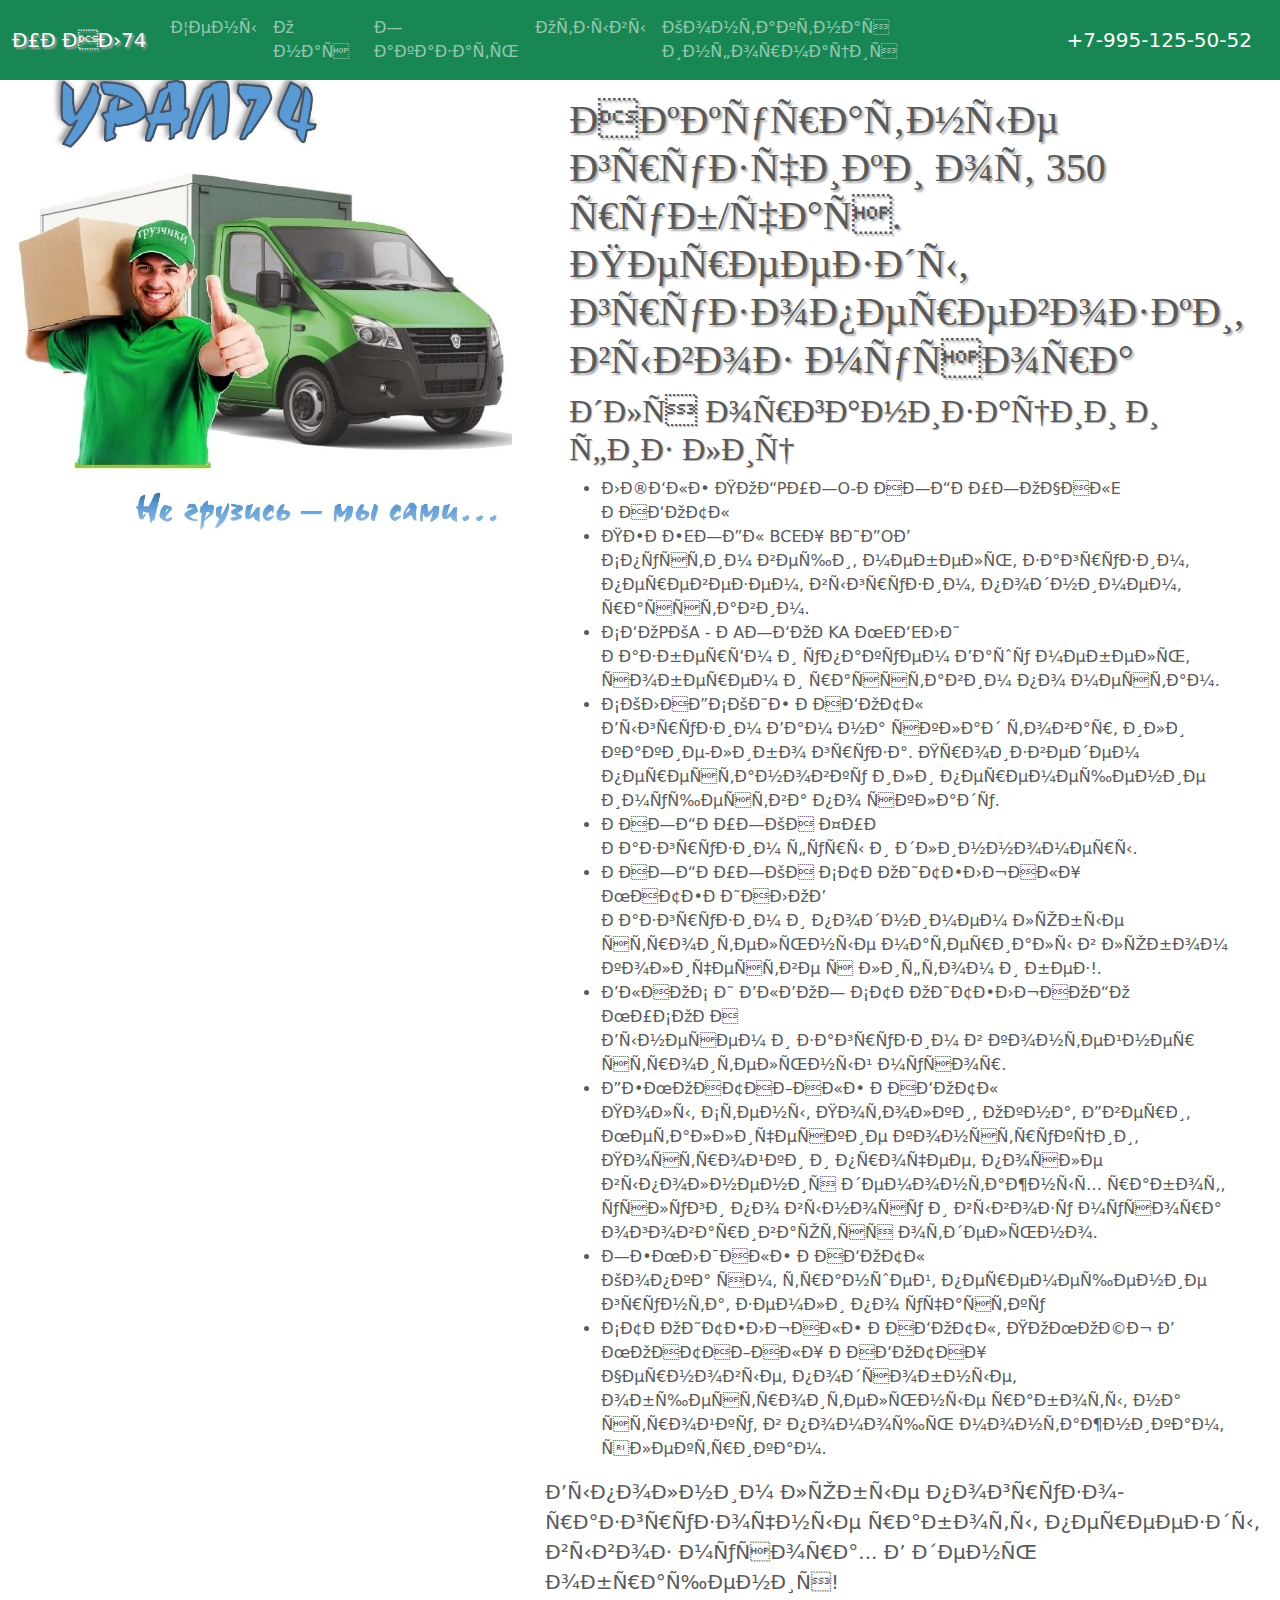
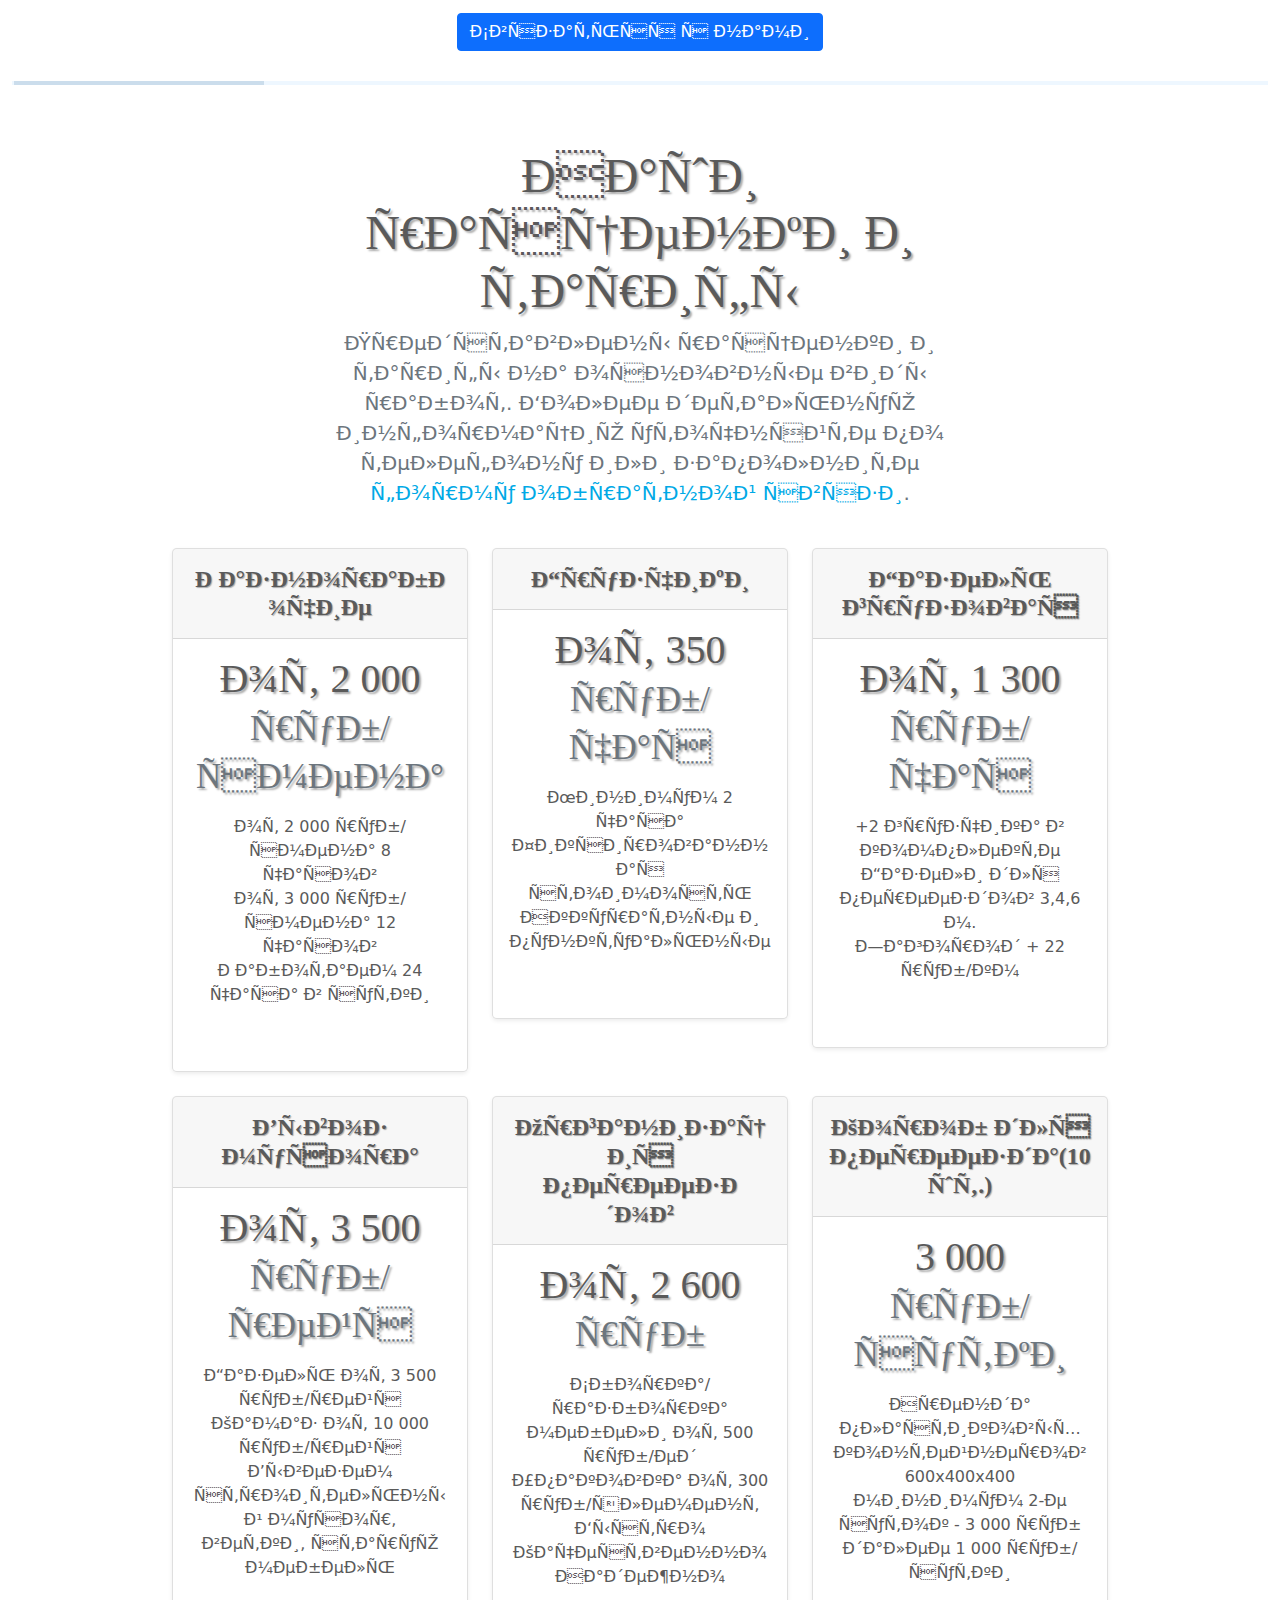
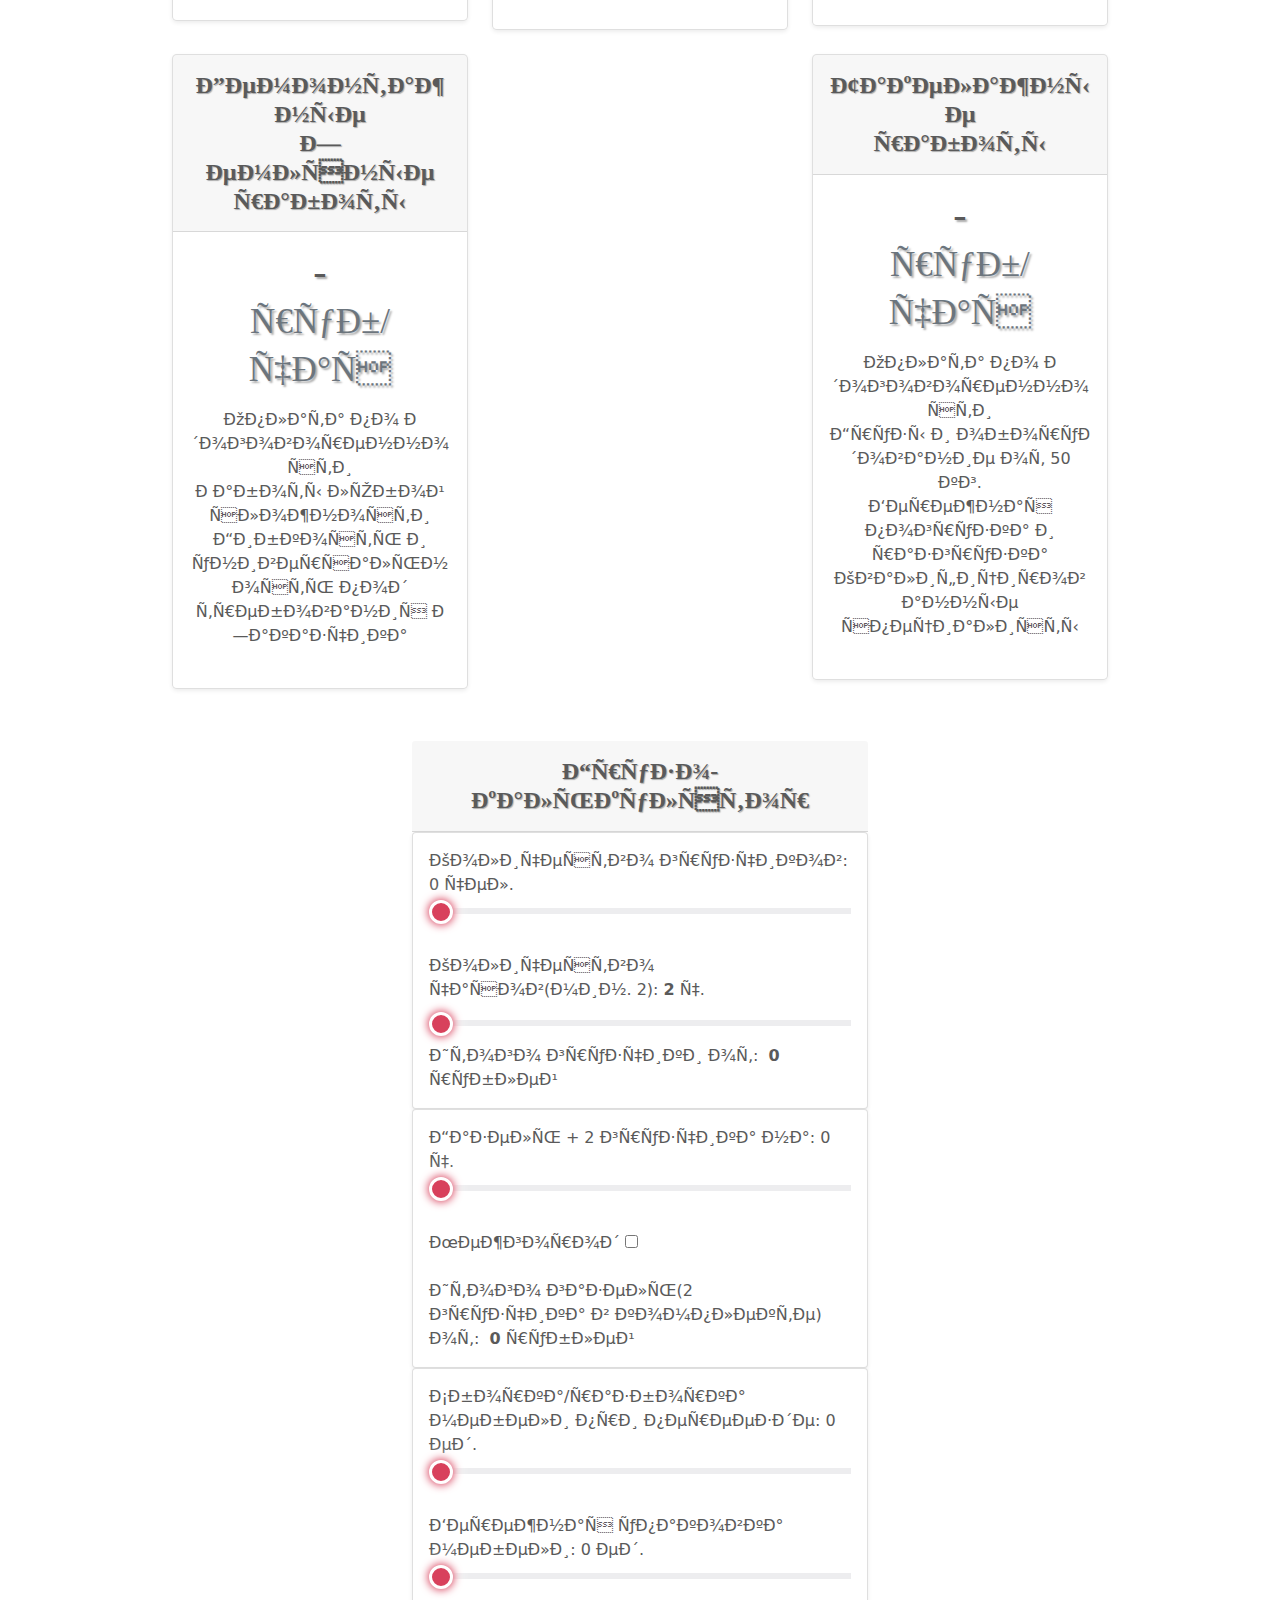
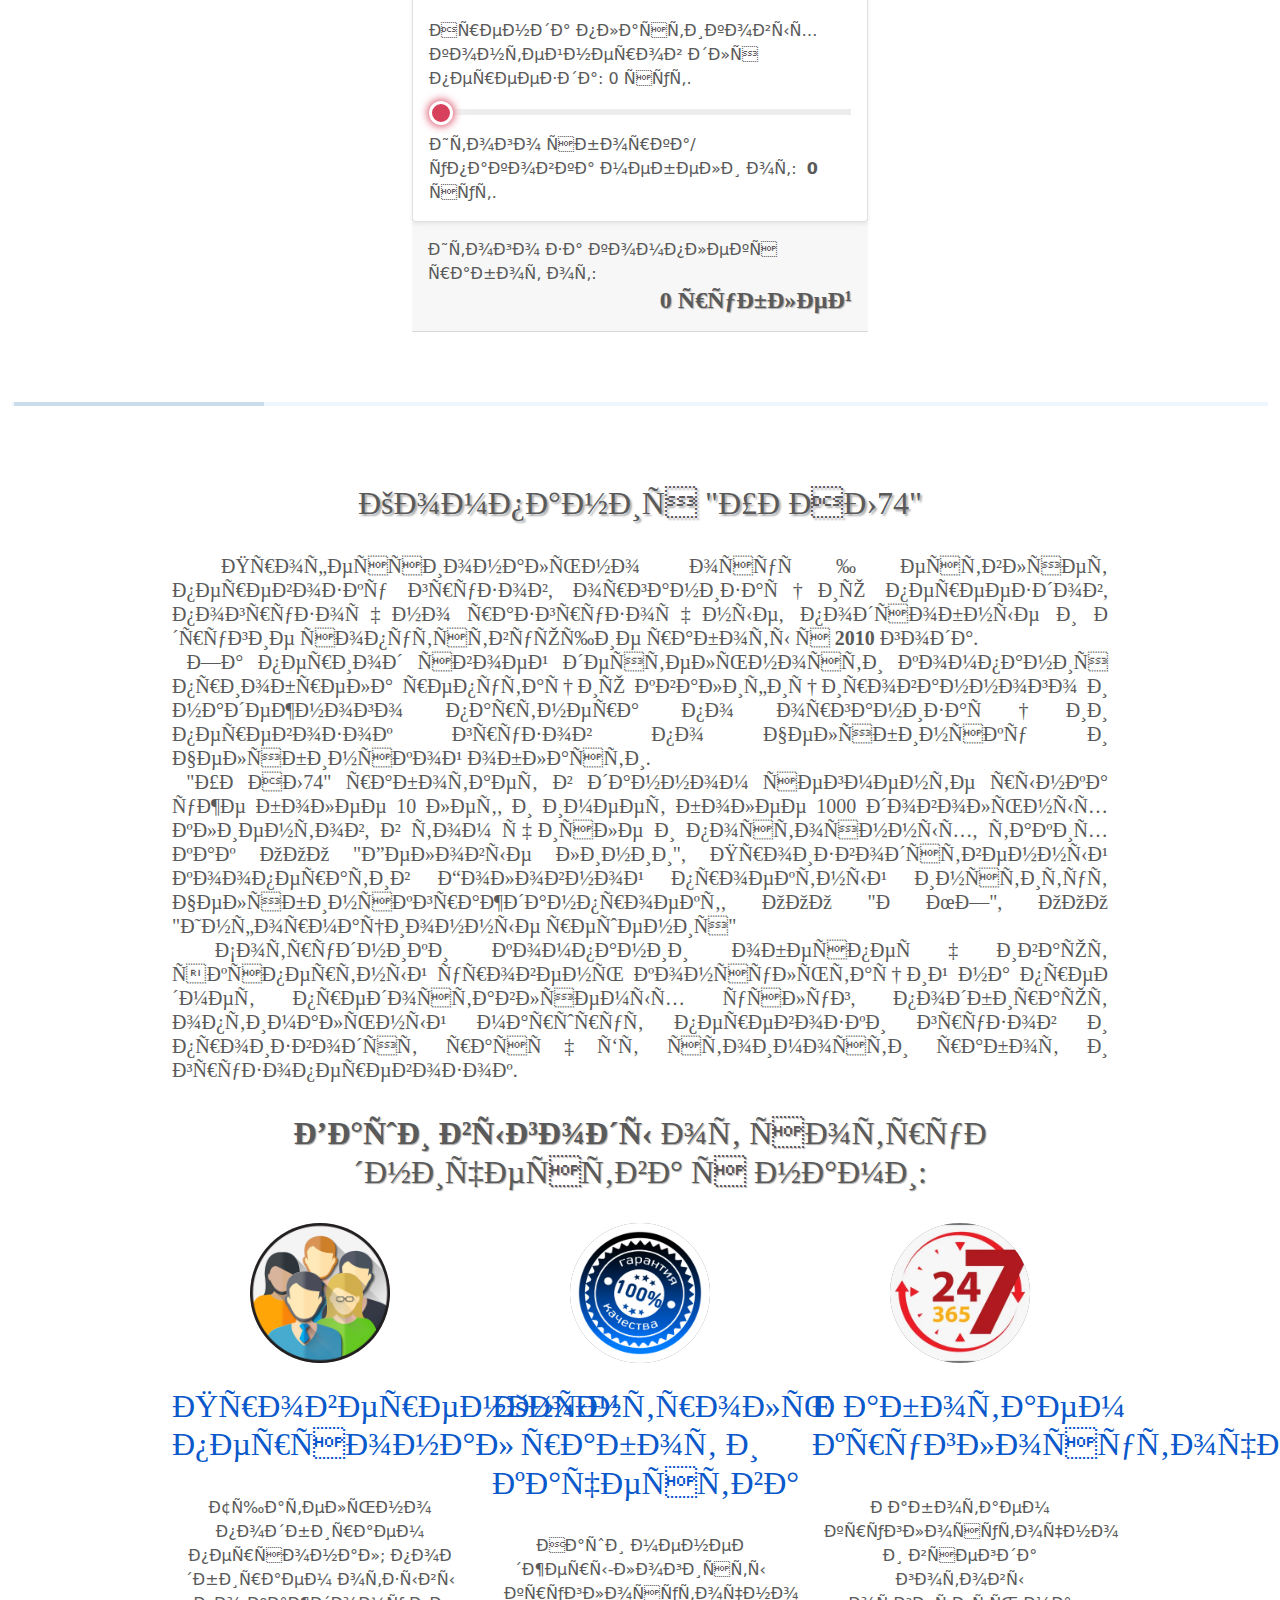
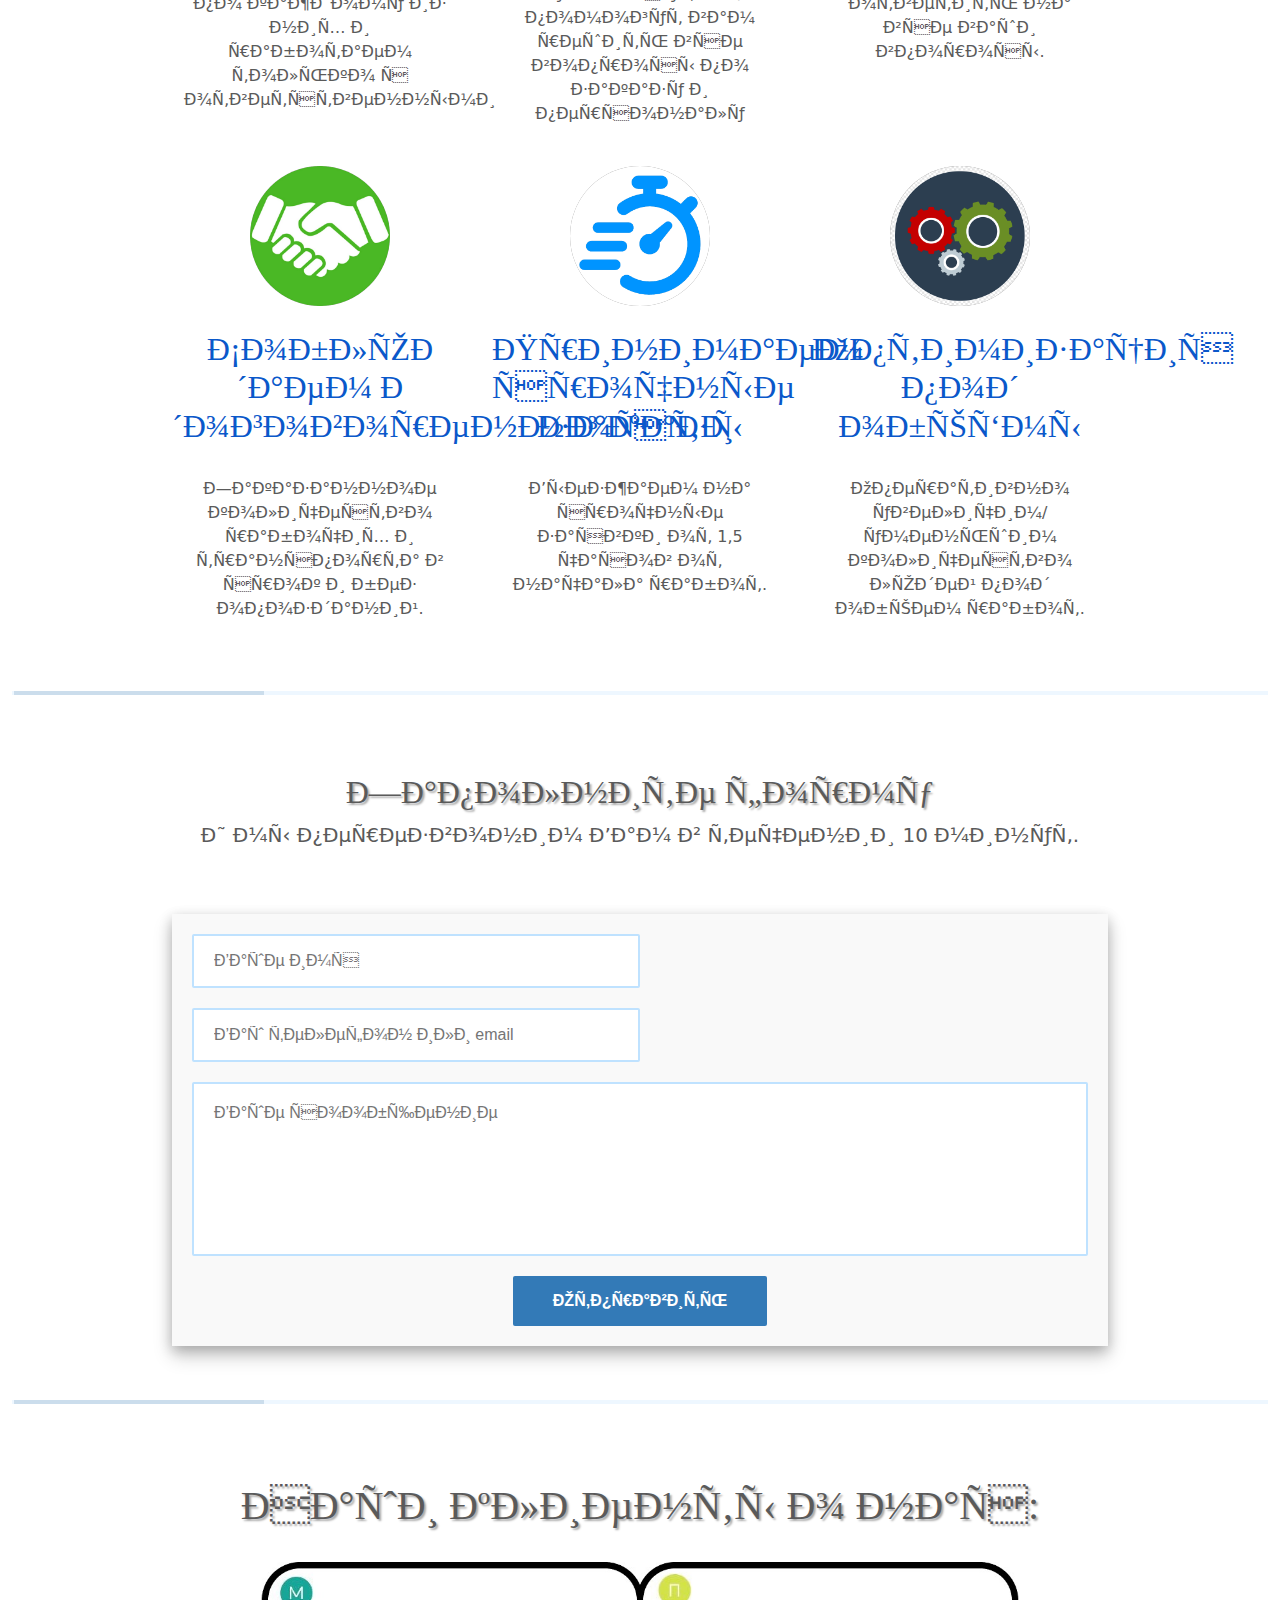
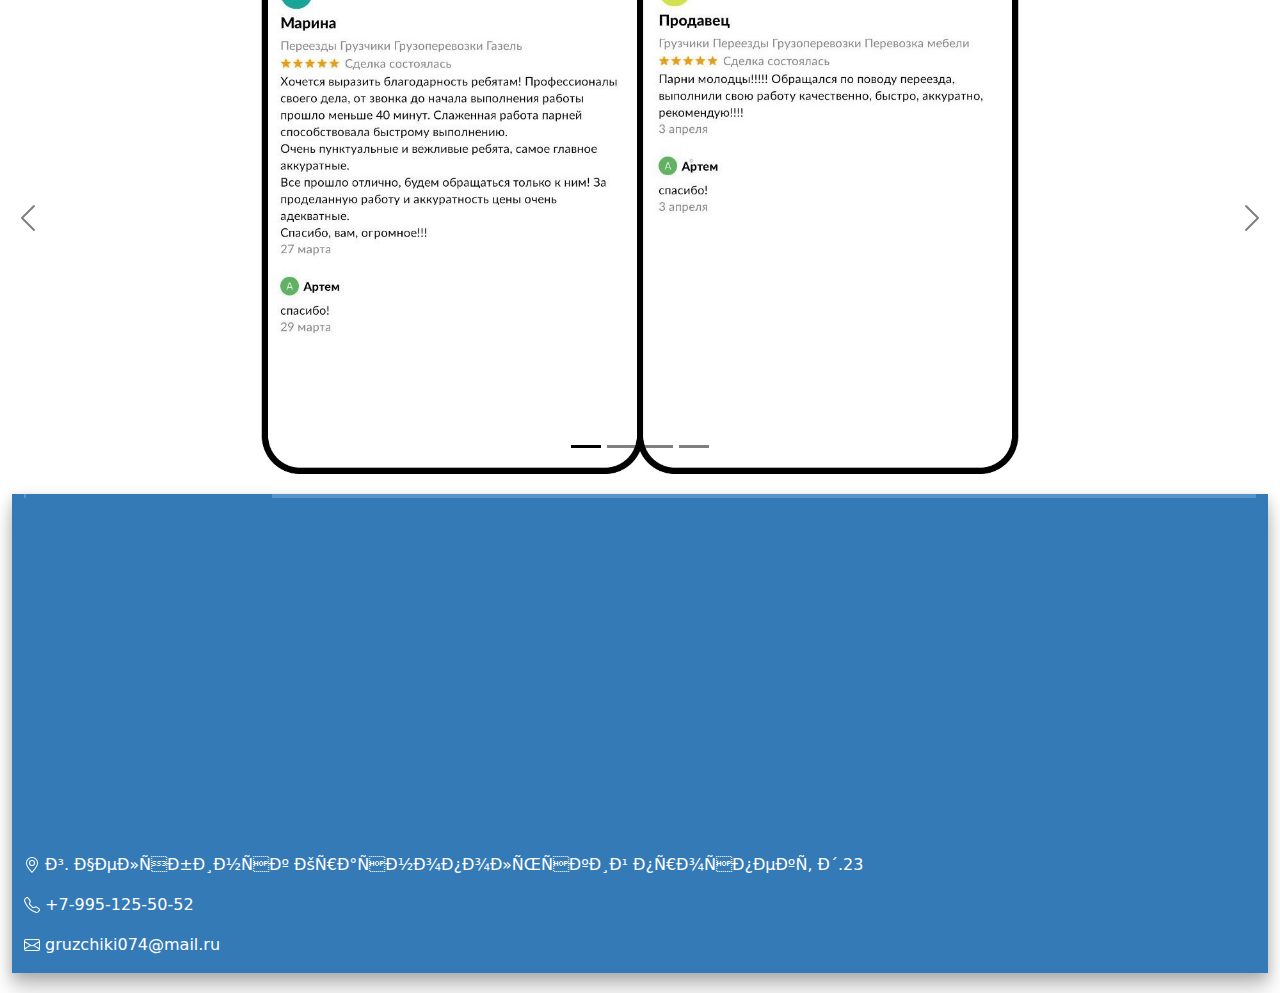
<file: src/main/webapp/index.html>
<!doctype html>
<html lang="en">
<head>
    <!-- Yandex.Metrika counter -->
    <script type="text/javascript">
        (function (m, e, t, r, i, k, a) {
            m[i] = m[i] || function () {
                (m[i].a = m[i].a || []).push(arguments)
            };
            m[i].l = 1 * new Date();
            k = e.createElement(t), a = e.getElementsByTagName(t)[0], k.async = 1, k.src = r, a.parentNode.insertBefore(k, a)
        })
        (window, document, "script", "https://mc.yandex.ru/metrika/tag.js", "ym");

        ym(88907234, "init", {
            clickmap: true,
            trackLinks: true,
            accurateTrackBounce: true,
            webvisor: true,
            ecommerce: "dataLayer"
        });
    </script>
    <noscript>
        <div><img src="https://mc.yandex.ru/watch/88907234" style="position:absolute; left:-9999px;" alt=""/></div>
    </noscript>
    <!-- /Yandex.Metrika counter -->

    <!-- Global site tag (gtag.js) - Google Analytics -->
    <script async src="https://www.googletagmanager.com/gtag/js?id=G-NX0ZWFEJEC"></script>
    <script>
        window.dataLayer = window.dataLayer || [];

        function gtag() {
            dataLayer.push(arguments);
        }

        gtag('js', new Date());

        gtag('config', 'G-NX0ZWFEJEC');
    </script>
    <!-- Global site tag (gtag.js) - Google Analytics -->

    <meta charset="utf-8">
    <meta name="viewport" content="width=device-width, initial-scale=1">
    <meta name="yandex-verification" content="20c4e61a0fbcdd02"/>
    <title>Грузчики, разнорабочие, переезды, грузоперевозки, вывоз мусора. Услуги грузчиков, разнорабочие, переездов,
        Челябинск</title>
    <meta name="description" content="Недорого! Услуги грузчиков, подсобных рабочих, переездов, вывоз мусора,
     грузоперевозок. По Челябинску и области. Круглсоуточно!">
    <meta name="keywords"
          content="грузчики, грузоперевозки, вывоз мусора, подсобные рабочие, переезд, разнорабочие, аренда газели, перевозка мебели"/>

    <!-- Bootstrap core CSS -->
    <link href="resources/css/bootstrap.min.css" rel="stylesheet">

    <style>
        .bd-placeholder-img {
            font-size: 1.125rem;
            text-anchor: middle;
            -webkit-user-select: none;
            -moz-user-select: none;
            user-select: none;
        }

        @media (min-width: 768px) {
            .bd-placeholder-img-lg {
                font-size: 3.5rem;
            }
        }
    </style>
    <!-- Custom styles for this template -->
    <link href="resources/css/main/carousel.css" rel="stylesheet">
    <link href="resources/css/main/img.css" rel="stylesheet">
    <link href="resources/css/form-validation.css" rel="stylesheet">
    <link href="resources/css/main/general.css" rel="stylesheet">
    <link rel="stylesheet" type="text/css" media="screen" href="resources/css/main/orderForm.css">
    <link href="resources/css/main/pricing.css" rel="stylesheet">
    <link href="resources/css/main/blog.css" rel="stylesheet">
    <link href="resources/css/main/hr.css" rel="stylesheet">
    <link href="resources/css/backtotop/back-to-top.css" rel="stylesheet">
    <link href="resources/css/main/yandex-map.css" rel="stylesheet">
    <link href="resources/css/clippedsvgslider/reset.css" rel="stylesheet">
    <link href="resources/css/clippedsvgslider/style.css" rel="stylesheet">
    <link rel="shortcut icon" sizes="120x120" href="favicon.png">
    <link rel="icon" sizes="120x120" href="favicon.png" type="image/x-icon">
    <link href="resources/css/ppcontent.css" rel="stylesheet">
    <link href="resources/css/calc/calc.css" rel="stylesheet">
    <script src="resources/js/ppcontent.js"></script>
</head>
<body>
<header>
    <nav class="navbar navbar-expand-md navbar-dark fixed-top bg-success" id="navbarMain">
        <div class="container-fluid">
            <a class="navbar-brand text-shadow-2" href="#">УРАЛ74</a>
            <button class="navbar-toggler" type="button" data-bs-toggle="collapse" data-bs-target="#navbarCollapse"
                    aria-controls="navbarCollapse" aria-expanded="false" aria-label="Toggle navigation">
                <span class="navbar-toggler-icon"></span>
            </button>
            <div class="collapse navbar-collapse" id="navbarCollapse">
                <ul class="navbar-nav me-auto mb-2 mb-md-0">
                    <li class="nav-item">
                        <a class="nav-link" aria-current="page" href="#Price">Цены</a>
                    </li>
                    <li class="nav-item">
                        <a class="nav-link" aria-current="page" href="#About us">О нас</a>
                    </li>
                    <li class="nav-item">
                        <a class="nav-link" aria-current="page" href="#Order Form">Заказать</a>
                    </li>
                    <li class="nav-item">
                        <a class="nav-link" aria-current="page" href="#Reviews">Отзывы</a>
                    </li>
                    <li class="nav-item">
                        <a class="nav-link" aria-current="page" href="#Contacts">Контактная информация</a>
                    </li>
                </ul>
                <div class="navbar-brand">
                                        <span>
                                            <a style="color: white; height: 5px" href="tel:+7-995-125-50-52">+7-995-125-50-52</a>
                                        </span>
                    <!--                    <span>-->
                    <!--                        <a id="ppconent" style="color: white; height: 5px" href="gallery.html">Галерея наших работ</a>-->
                    <!--                    </span>-->
                </div>
            </div>
        </div>
    </nav>
</header>
<main class="container-fluid" style="overflow-x: hidden">
    <div class="row featurette">
        <div class="col-md-5 order-md-1">
            <svg class="bd-placeholder-img bd-placeholder-img-lg featurette-image img-fluid mx-auto" width="500"
                 height="500" xmlns="http://www.w3.org/2000/svg" role="img" aria-label="Placeholder: 500x500"
                 preserveAspectRatio="xMidYMid slice" focusable="false"><title>Везёт людям</title>
                <rect width="100%" height="100%" fill="#eee"/>
                <image height="100%" width="100%" xlink:href="resources/img/main/main4.jpg"/>
            </svg>
        </div>
        <div class="col-md-7 order-md-2">
            <div class="container">
                <h1 class="text-shadow-2">
                    <br>Аккуратные грузчики от 350 руб/час.<br>Переезды, грузоперевозки, вывоз мусора
                </h1>
                <h2 class="text-shadow-1">
                    для организации и физ лиц
                </h2>
                <ul>
                    <li>
                        ЛЮБЫЕ ПОГPУЗO-РАЗГРУЗОЧНЫE РАБОТЫ
                    </li>
                    <li>
                        ПЕРЕEЗДЫ BCEХ BИДOВ<br>
                        Спустим вещи, мебель, загрузим, перевезем, выгрузим, поднимем, расставим.
                    </li>
                    <li>
                        СБОPКA - РAЗБОРKA МEБEЛИ<br>
                        Разберём и упакуем Вашу мебель, соберем и расставим по местам.
                    </li>
                    <li>
                        СКЛАДСКИЕ РАБОТЫ<br>
                        Выгрузим Вам на склад товар, или какие-либо груза. Произведем перестановку или перемещение
                        имущества по складу.
                    </li>
                    <li>
                        РАЗГРУЗКА ФУР<br>
                        Разгрузим фуры и длинномеры.
                    </li>
                    <li>
                        РАЗГРУЗКА СТРОИТЕЛЬНЫХ МАТЕРИАЛОВ<br>
                        Разгрузим и поднимем любые строительные материалы в любом количестве с лифтом и без!.
                    </li>
                    <li>
                        ВЫНОС И ВЫВОЗ СТРОИТЕЛЬНОГО МУСОРА<br>
                        Вынесем и загрузим в контейнер строительный мусор.
                    </li>
                    <li>
                        ДЕМОНТАЖНЫЕ РАБОТЫ<br>
                        Полы, Стены, Потолки, Окна, Двери, Металлические конструкции, Постройки и прочее, после
                        выполнения
                        демонтажных работ, услуги по выносу и вывозу мусора оговариваются отдельно.
                    </li>
                    <li>
                        ЗЕМЛЯНЫЕ РАБОТЫ<br>
                        Копка ям, траншей, перемещение грунта, земли по участку
                    </li>
                    <li>
                        СТРОИТЕЛЬНЫЕ РАБОТЫ, ПОМОЩЬ В МОНТАЖНЫХ РАБОТАХ<br>
                        Черновые, подсобные, общестроительные работы, на стройку, в помощь монтажникам, электрикам.
                    </li>
                </ul>
            </div>
            <p class="lead"><b>Выполним любые погрузо-разгрузочные работы, переезды, вывоз мусора... В день
                обращения!</b></p>
        </div>
    </div>
    <p align="center"><a class="btn btn-primary" href="#Order Form" style="color: white">Связаться с нами</a></p>

    <!-- THE PRICE -->

    <hr id="Price">

    <div class="container py-3">
        <div class="pricing-header p-3 pb-md-4 mx-auto text-center">
            <h1 class="display-4 fw-normal text-shadow-2">Наши расценки и тарифы</h1>
            <p class="fs-5 text-muted">Представлены расценки и тарифы на основные виды работ. Более детальную
                информацию уточняйте по телефону или заполните <a href="#Order Form" style="color: #00a9e6">форму
                    обратной связи</a>.</p>
        </div>

        <div class="row row-cols-1 row-cols-md-3 mb-3 text-center">
            <div class="col">
                <div class="card mb-4 rounded-3 shadow-sm">
                    <div class="card-header py-3">
                        <h4 class="my-0 fw-bolder text-shadow-1">Разнорабочие</h4>
                    </div>
                    <div class="card-body">
                        <h1 class="card-title pricing-card-title text-shadow-2">от 2 000<br><small
                                class="text-muted fw-light">руб/смена</small></h1>
                        <ul class="list-unstyled mt-3 mb-4">
                            <li>от 2 000 руб/смена 8 часов</li>
                            <li>от 3 000 руб/смена 12 часов</li>
                            <li>Работаем 24 часа в сутки</li>
                            <br>
                        </ul>
                        <!--                        <button type="button" class="w-100 btn btn-lg btn-primary">Подробнее</button>-->
                    </div>
                </div>
            </div>
            <div class="col">
                <div class="card mb-4 rounded-3 shadow-sm">
                    <div class="card-header py-3">
                        <h4 class="my-0 fw-bolder text-shadow-1">Грузчики</h4>
                    </div>
                    <div class="card-body">
                        <h1 class="card-title pricing-card-title text-shadow-2">от 350<br><small
                                class="text-muted fw-light">руб/час</small></h1>
                        <ul class="list-unstyled mt-3 mb-4">
                            <li>Минимум 2 часа</li>
                            <li>Фиксированная стоимость</li>
                            <li>Аккуратные и пунктуальные</li>
                            <br>
                        </ul>
                        <!--                        <button type="button" class="w-100 btn btn-lg btn-primary">Подробнее</button>-->
                    </div>
                </div>
            </div>
            <div class="col">
                <div class="card mb-4 rounded-3 shadow-sm">
                    <div class="card-header py-3">
                        <h4 class="my-0 fw-bolder text-shadow text-shadow-1">Газель грузовая</h4>
                    </div>
                    <div class="card-body">
                        <h1 class="card-title pricing-card-title text-shadow-2">от 1 300<br><small
                                class="text-muted fw-light">руб/час</small></h1>
                        <ul class="list-unstyled mt-3 mb-4">
                            <li>+2 грузчика в комплекте</li>
                            <li>Газели для переездов 3,4,6 м.</li>
                            <li>Загород + 22 руб/км</li>
                            <br>
                        </ul>
                        <!--                        <button type="button" class="w-100 btn btn-lg btn-primary">Подробнее</button>-->
                    </div>
                </div>
            </div>
            <div class="col">
                <div class="card mb-4 rounded-3 shadow-sm">
                    <div class="card-header py-3">
                        <h4 class="my-0 fw-bolder text-shadow-1">Вывоз<br> мусора</h4>
                    </div>
                    <div class="card-body">
                        <h1 class="card-title pricing-card-title text-shadow-2">от 3 500<br><small
                                class="text-muted fw-light">руб/рейс</small></h1>
                        <ul class="list-unstyled mt-3 mb-4">
                            <li>Газель от 3 500 руб/рейс</li>
                            <li>Камаз от 10 000 руб/рейс</li>
                            <li>Вывезем строительный мусор,</li>
                            <li>ветки, старую мебель</li>
                        </ul>
                        <!--                        <button type="button" class="w-100 btn btn-lg btn-primary">Подробнее</button>-->
                    </div>
                </div>
            </div>
            <div class="col">
                <div class="card mb-4 rounded-3 shadow-sm">
                    <div class="card-header py-3">
                        <h4 class="my-0 fw-bolder text-shadow-1">Организация переездов</h4>
                    </div>
                    <div class="card-body">
                        <h1 class="card-title pricing-card-title text-shadow-2">от 2 600<br><small
                                class="text-muted fw-light">руб</small></h1>
                        <ul class="list-unstyled mt-3 mb-4">
                            <li>Сборка/разборка мебели от 500 руб/ед</li>
                            <li>Упаковка от 300 руб/элемент</li>
                            <li>Быстро Качественно Надежно</li>
                        </ul>
                        <!--                        <button type="button" class="w-100 btn btn-lg btn-primary">Подробнее</button>-->
                    </div>
                </div>
            </div>
            <div class="col">
                <div class="card mb-4 rounded-3 shadow-sm">
                    <div class="card-header py-3">
                        <h4 class="my-0 fw-bolder text-shadow-1">Короб для переезда(10 шт.)</h4>
                    </div>
                    <div class="card-body">
                        <h1 class="card-title pricing-card-title text-shadow-2">3 000<br><small
                                class="text-muted fw-light">руб/сутки</small></h1>
                        <ul class="list-unstyled mt-3 mb-4">
                            <li>Аренда пластиковых контейнеров 600x400x400</li>
                            <li>минимум 2-е суток - 3 000 руб</li>
                            <li>далее 1 000 руб/сутки</li>
                        </ul>
                        <!--                        <button type="button" class="w-100 btn btn-lg btn-primary">Подробнее</button>-->
                    </div>
                </div>
            </div>
            <div class="col">
                <div class="card mb-4 rounded-3 shadow-sm">
                    <div class="card-header py-3">
                        <h4 class="my-0 fw-bolder text-shadow-1">Демонтажные <br> Земляные работы</h4>
                    </div>
                    <div class="card-body">
                        <h1 class="card-title pricing-card-title text-shadow-2">-<br><small
                                class="text-muted fw-light">руб/час</small></h1>
                        <ul class="list-unstyled mt-3 mb-4">
                            <li>Оплата по договоренности</li>
                            <li>Работы любой сложности</li>
                            <li>Гибкость и универсальность под требования Заказчика</li>
                        </ul>
                        <!--                        <button type="button" class="w-100 btn btn-lg btn-primary">Подробнее</button>-->
                    </div>
                </div>
            </div>
            <div class="col">
            </div>
            <div class="col">
                <div class="card mb-4 rounded-3 shadow-sm">
                    <div class="card-header py-3">
                        <h4 class="my-0 fw-bolder text-shadow-1">Такелажные<br> работы</h4>
                    </div>
                    <div class="card-body">
                        <h1 class="card-title pricing-card-title text-shadow-2">-<br><small
                                class="text-muted fw-light">руб/час</small></h1>
                        <ul class="list-unstyled mt-3 mb-4">
                            <li>Оплата по договоренности</li>
                            <li>Грузы и оборудование от 50 кг.</li>
                            <li>Бережная погрузка и разгрузка</li>
                            <li>Квалифицированные специалисты</li>
                        </ul>
                        <!--                        <button type="button" class="w-100 btn btn-lg btn-primary">Подробнее</button>-->
                    </div>
                </div>
            </div>
        </div>
        <div class="row">
            <div id="bmr-calculator" class="wrapper">
                <div class="card-header py-3">
                    <h4 class="my-0 fw-bolder text-shadow-1" style="text-align: center">Грузо-калькулятор</h4>
                </div>
                <div class="calculator">
                    <div class="card shadow-sm">
                        <div class="card-body">
                            <label for="calc-gruzch" id="calc-gruzch_value">Количество грузчиков: 0 чел.</label>
                            <input id="calc-gruzch" type="range" value="0" min="0" max="8">
                            <label for="calc-grhour" id="calc-grhour_value">Количество часов(мин. 2): <b>2</b>
                                ч.</label>
                            <input id="calc-grhour" type="range" value="2" min="2" max="36">
                            <div id="calc-target-gruzch">
                                Итого грузчики от:
                                <span>&nbsp<b>0</b> рублей</span>
                            </div>
                        </div>
                    </div>
                    <div class="card shadow-sm">
                        <div class="card-body">
                            <label for="calc-gazelh" id="calc-gazelh_value">Газель + 2 грузчика на: 0 ч.</label>
                            <input id="calc-gazelh" type="range" value="0" min="0" max="12">
                            <label for="calc-intercity">Межгород</label>
                            <input type="checkbox" id="calc-intercity">
                            <br>
                            <label for="calc-gazelarea" id="calc-gazelarea_value" style="margin-top: 20px;
                            display: none">Расстояние до населенного пункта(22 р/км): 0 км.</label>
                            <input id="calc-gazelarea" type="range" style="display: none" value="0" min="0" max="150">
                            <div id="calc-target-gazel">
                                <br>
                                Итого газель(2 грузчика в комплекте) от:
                                <span>&nbsp<b>0</b> рублей</span>
                            </div>
                        </div>
                    </div>
                    <div class="card shadow-sm">
                        <div class="card-body">
                            <label for="calc-furniture" id="calc-furniture_value">Сборка/разборка мебели при переезде: 0
                                ед.</label>
                            <input id="calc-furniture" type="range" value="0" min="0" max="12">
                            <label for="calc-packaging" id="calc-packaging_value">Бережная упаковка мебели: 0
                                ед.</label>
                            <input id="calc-packaging" type="range" value="0" min="0" max="12">
                            <label for="calc-container" id="calc-container_value">
                                Аренда пластиковых контейнеров для переезда: 0 сут.</label>
                            <input id="calc-container" type="range" value="0" min="0" max="10">
                            <div id="calc-target-furniture">
                                Итого сборка/упаковка мебели от: <span>&nbsp<b>0</b> сут.</span>
                            </div>
                        </div>
                    </div>
                </div>
                <div class="card-header py-3">
                    Итого за комплекс работ от:
                    <h4 id="calc-target-total" class="my-0 fw-bolder text-shadow-1" style="text-align: right">
                        <span>0 рублей</span>
                    </h4>
                </div>
            </div>
        </div>
    </div>

    <!-- About Us-->

    <br>
    <hr id="About us">

    <div class="container marketing">
        <br>
        <br>
        <h2 align="center" class="text-shadow-2">
            Компания "УРАЛ74"
        </h2>
        <h5 style="text-align: justify">
            <br>
            &nbspПрофессионально осуществляет перевозку грузов, организацию переездов, погрузочно разгрузочные,
            подсобные и другие сопутствующие работы с <b>2010</b> года.<br>
            &nbspЗа период своей деятельности компания приобрела репутацию квалифицированного и надежного партнера
            по
            организации перевозок грузов по Челябинску и Челябинской области.<br>
            &nbsp"УРАЛ74" работает в данном сегменте рынка уже более 10 лет, и имеет более 1000 довольных
            клиентов,
            в том числе и постоянных, таких как ООО "Деловые линии", Производственный кооператив Головной проектный
            институт Челябинскгражданпроект, ООО "РМЗ", ООО "Информационные решения"<br>
            &nbspСотрудники компании обеспечивают экспертный уровень консультаций на предмет предоставляемых
            услуг, подбирают оптимальный маршрут перевозки грузов и производят расчёт стоимости работ и
            грузоперевозок.
        </h5>
        <br>
        <h2 align="center" class="text-shadow-1">
            <b>Ваши выгоды</b> от сотрудничества с нами:
        </h2>
        <br>
        <div class="row">
            <div class="col-lg-4">
                <svg class="bd-placeholder-img rounded-circle" width="140" height="140"
                     xmlns="http://www.w3.org/2000/svg" role="img" aria-label="Placeholder: 140x140"
                     preserveAspectRatio="xMidYMid slice" focusable="false"><title>Placeholder</title>
                    <rect width="100%" height="100%" fill="#777"/>
                    <image height="100%" width="100%" xlink:href="resources/img/about us/personal1.png"/>
                </svg>

                <br><br>
                <h2 class="aboutus">Проверенный персонал</h2>
                <br>
                <p>Тщательно подбираем персонал; подбираем отзывы по каждому из них и работаем только с
                    ответственными</p>
            </div>
            <div class="col-lg-4">
                <svg class="bd-placeholder-img rounded-circle" width="140" height="140"
                     xmlns="http://www.w3.org/2000/svg" role="img" aria-label="Placeholder: 140x140"
                     preserveAspectRatio="xMidYMid slice" focusable="false"><title>Placeholder</title>
                    <rect width="100%" height="100%" fill="#777"/>
                    <image height="100%" width="100%" xlink:href="resources/img/about us/quality.png"/>
                </svg>
                <br><br>
                <h2 class="aboutus">Контроль работ и качества</h2>
                <br>
                <p>Наши менеджеры-логисты круглосуточно помогут вам решить все вопросы по заказу и персоналу</p>
            </div>
            <div class="col-lg-4">
                <svg class="bd-placeholder-img rounded-circle" width="140" height="140"
                     xmlns="http://www.w3.org/2000/svg" role="img" aria-label="Placeholder: 140x140"
                     preserveAspectRatio="xMidYMid slice" focusable="false"><title>Placeholder</title>
                    <rect width="100%" height="100%" fill="#777"/>
                    <image height="100%" width="100%" xlink:href="resources/img/about us/24 hour.png"/>
                </svg>

                <br><br>
                <h2 class="aboutus">Работаем круглосуточно</h2>
                <br>
                <p>Работаем круглосуточно и всегда готовы ответить на все ваши впоросы.</p>
            </div>
            <div class="col-lg-4">
                <svg class="bd-placeholder-img rounded-circle" width="140" height="140"
                     xmlns="http://www.w3.org/2000/svg" role="img" aria-label="Placeholder: 140x140"
                     preserveAspectRatio="xMidYMid slice" focusable="false"><title>Placeholder</title>
                    <rect width="100%" height="100%" fill="#777"/>
                    <image height="100%" width="100%" xlink:href="resources/img/about us/agreement.png"/>
                </svg>

                <br><br>
                <h2 class="aboutus">Соблюдаем договоренности</h2>
                <br>
                <p>Заказанное количество рабочих и транспорта в срок и без опозданий.</p>
            </div>
            <div class="col-lg-4">
                <svg class="bd-placeholder-img rounded-circle" width="140" height="140"
                     xmlns="http://www.w3.org/2000/svg" role="img" aria-label="Placeholder: 140x140"
                     preserveAspectRatio="xMidYMid slice" focusable="false"><title>Placeholder</title>
                    <rect width="100%" height="100%" fill="#777"/>
                    <image height="100%" width="100%" xlink:href="resources/img/about us/urgently.png"/>
                </svg>

                <br><br>
                <h2 class="aboutus">Принимаем срочные заказы</h2>
                <br>
                <p>Выезжаем на срочные заявки от 1,5 часов от начала работ.</p>
            </div>
            <div class="col-lg-4">
                <svg class="bd-placeholder-img rounded-circle" width="140" height="140"
                     xmlns="http://www.w3.org/2000/svg" role="img" aria-label="Placeholder: 140x140"
                     preserveAspectRatio="xMidYMid slice" focusable="false"><title>Placeholder</title>
                    <rect width="100%" height="100%" fill="#777"/>
                    <image height="100%" width="100%" xlink:href="resources/img/about us/optimization.png"/>
                </svg>

                <br><br>
                <h2 class="aboutus">Оптимизация под объёмы</h2>
                <br>
                <p>Оперативно увеличим/уменьшим количество людей под объем работ.</p>
            </div>
        </div>
    </div>

    <!-- THE ORDER FORM -->

    <hr id="Order Form">

    <div class="container marketing">
        <div class="py-5 text-center">
            <h2 class="text-shadow-2">Заполните форму</h2>
            <p class="lead">И мы перезвоним Вам в течении 10 минут.</p>
        </div>
        <div class="forma">
            <div class="form-at">
                <div class="validate-input-at w-50" data-validate="Обязательное поле">
                    <input class="input-at" type="text" name="name-at" placeholder="Ваше имя"/>
                    <span class="focus-input-at"></span>
                </div>
                <div class="validate-input-at w-50" data-validate="Обязательное поле">
                    <input class="input-at" type="text" name="email-at" placeholder="Ваш телефон или email"/>
                    <span class="focus-input-at"></span>
                </div>
                <div class="validate-input-at" data-validate="Обязательное поле">
                    <textarea class="input-at" name="message-at" placeholder="Ваше сообщение"></textarea>
                    <span class="focus-input-at"></span>
                </div>
                <!--            <input checked="checked" class="input-at" id="checkbox-at" type="checkbox" name="checkbox-at"-->
                <!--                   onchange="document.getElementById('submit-at').disabled = !this.checked;"/>-->
                <!--            <label for="checkbox-at">-->
                <!--                Настоящим подтверждаю, что я ознакомлен и согласен с <a href="#rules">пользовательским соглашением</a>-->
                <!--            </label>-->
                <input type="hidden" name="subject-at" value="Тема формы">
                <button id="submit-at" class="form-at-btn">Отправить</button>
            </div>
            <div class="result-at"></div>
        </div>
    </div>
    <br>

    <!-- /THE REVIEWS-->

    <hr id="Reviews">
    <div class="container">
        <h1 class="text-center text-shadow-2">
            <br>
            Наши клиенты о нас:
        </h1>
    </div>
    <br>
    <div id="myCarousel" class="carousel slide" data-bs-ride="carousel" style="margin: 0">
        <div class="carousel slide" data-bs-ride="carousel" style="margin: 0">
            <div class="carousel-indicators">
                <button type="button" data-bs-target="#myCarousel" data-bs-slide-to="0" class="active"
                        aria-current="true"
                        aria-label="Slide 1"></button>
                <button type="button" data-bs-target="#myCarousel" data-bs-slide-to="1"
                        aria-label="Slide 2"></button>
                <button type="button" data-bs-target="#myCarousel" data-bs-slide-to="2"
                        aria-label="Slide 3"></button>
                <button type="button" data-bs-target="#myCarousel" data-bs-slide-to="3"
                        aria-label="Slide 4"></button>
            </div>
            <div class="carousel-inner">
                <div class="carousel-item active" data-bs-interval="22000">
                    <svg class="bd-placeholder-img" width="100%" height="100%" xmlns="http://www.w3.org/2000/svg"
                         aria-hidden="true" preserveAspectRatio="xMidYMid slice" focusable="false">
                        <rect width="100%" height="100%" fill="#fff"/>
                        <image height="100%" width="100%" xlink:href="resources/img/reviews/12.jpg"/>
                    </svg>
                </div>
                <div class="carousel-item" data-bs-interval="18000">
                    <svg class="bd-placeholder-img" width="100%" height="auto" xmlns="http://www.w3.org/2000/svg"
                         aria-hidden="true" preserveAspectRatio="xMidYMid slice" focusable="false">
                        <rect width="100%" height="100%" fill="#fff"/>
                        <image height="100%" width="100%" xlink:href="resources/img/reviews/34.jpg"/>
                    </svg>
                </div>
                <div class="carousel-item" data-bs-interval="15000">
                    <svg class="bd-placeholder-img" width="100%" height="100%" xmlns="http://www.w3.org/2000/svg"
                         aria-hidden="true" preserveAspectRatio="xMidYMid slice" focusable="false">
                        <rect width="100%" height="100%" fill="#fff"/>
                        <image height="100%" width="100%" xlink:href="resources/img/reviews/56.jpg"/>
                    </svg>
                </div>
                <div class="carousel-item" data-bs-interval="16000">
                    <svg class="bd-placeholder-img" width="100%" height="100%" xmlns="http://www.w3.org/2000/svg"
                         aria-hidden="true" preserveAspectRatio="xMidYMid slice" focusable="false">
                        <rect width="100%" height="100%" fill="#fff"/>
                        <image height="100%" width="100%" xlink:href="resources/img/reviews/78.jpg"/>
                    </svg>
                </div>
            </div>
            <button class="carousel-control-prev" type="button" data-bs-target="#myCarousel" data-bs-slide="prev">
                <span class="carousel-control-prev-icon" aria-hidden="true"></span>
                <span class="visually-hidden">Previous</span>
            </button>
            <button class="carousel-control-next" type="button" data-bs-target="#myCarousel" data-bs-slide="next">
                <span class="carousel-control-next-icon" aria-hidden="true"></span>
                <span class="visually-hidden">Next</span>
            </button>
        </div>
    </div>

    <!-- FOOTER -->

    <footer class="container-fluid" id="Contacts" style="background: #337AB7">
        <hr style="margin: 0">
        <div class="row">
            <div class="map-container">
                <br>
                <script type="text/javascript" charset="utf-8" async
                        src="https://api-maps.yandex.ru/services/constructor/1.0/js/?um=constructor%3Add0a3260e7c7be8a55e6a45066e3bc51423d301b0bf107c60d5bd0f77b954436&amp;width=100%25&amp;height=283&amp;lang=ru_RU&amp;scroll=false"></script>
                <div class="map-info">
                    <!--                    <div class="map-address">-->
                    <!--                        Россия, Челябинск, Краснопольский проспект 23-->
                    <!--                    </div>-->
                    <!--                <div class="map-phone">-->
                    <!--                    <a href="tel:+79999999999">+7 (999) 999-99-99</a>, <a href="tel:+79999999999">+7 (999) 999-99-99</a>-->
                    <!--                </div>-->
                </div>
            </div>
        </div>
        <p style="color: white">
            <svg xmlns="http://www.w3.org/2000/svg" width="16" height="16" fill="currentColor"
                 class="bi bi-geo-alt" viewBox="0 0 16 16">
                <path d="M12.166 8.94c-.524 1.062-1.234 2.12-1.96 3.07A31.493 31.493 0 0 1 8 14.58a31.481 31.481 0
                    0 1-2.206-2.57c-.726-.95-1.436-2.008-1.96-3.07C3.304 7.867 3 6.862 3 6a5 5 0 0 1 10 0c0 .862-.305
                    1.867-.834 2.94zM8 16s6-5.686 6-10A6 6 0 0 0 2 6c0 4.314 6 10 6 10z"/>
                <path d="M8 8a2 2 0 1 1 0-4 2 2 0 0 1 0 4zm0 1a3 3 0 1 0 0-6 3 3 0 0 0 0 6z"/>
                <span class="address_wrapper">
                            г. Челябинск Краснопольский проспект д.23
                        </span>
            </svg>
        </p>
        <p style="color: white">
            <svg xmlns="http://www.w3.org/2000/svg" width="16" height="16" fill="currentColor"
                 class="bi bi-telephone" viewBox="0 0 16 16">
                <path d="M3.654 1.328a.678.678 0 0 0-1.015-.063L1.605 2.3c-.483.484-.661 1.169-.45 1.77a17.568 17.568
                    0 0 0 4.168 6.608 17.569 17.569 0 0 0 6.608 4.168c.601.211 1.286.033 1.77-.45l1.034-1.034a.678.678 0
                    0 0-.063-1.015l-2.307-1.794a.678.678 0 0 0-.58-.122l-2.19.547a1.745 1.745 0 0 1-1.657-.459L5.482 8.062a1.745
                    1.745 0 0 1-.46-1.657l.548-2.19a.678.678 0 0 0-.122-.58L3.654 1.328zM1.884.511a1.745 1.745 0 0 1
                    2.612.163L6.29 2.98c.329.423.445.974.315 1.494l-.547 2.19a.678.678 0 0 0 .178.643l2.457 2.457a.678.678
                    0 0 0 .644.178l2.189-.547a1.745 1.745 0 0 1 1.494.315l2.306 1.794c.829.645.905 1.87.163 2.611l-1.034
                    1.034c-.74.74-1.846 1.065-2.877.702a18.634 18.634 0 0 1-7.01-4.42 18.634 18.634 0 0
                    1-4.42-7.009c-.362-1.03-.037-2.137.703-2.877L1.885.511z"/>
                <span>
                            <a style="color: white" href="tel:+7-995-125-50-52">+7-995-125-50-52</a>
                    <!--                        Артем-->
                        </span>
            </svg>
        </p>
        <!--        <p style="color: white">-->
        <!--            <svg xmlns="http://www.w3.org/2000/svg" width="16" height="16" fill="currentColor"-->
        <!--                 class="bi bi-telephone" viewBox="0 0 16 16">-->
        <!--                <path d="M3.654 1.328a.678.678 0 0 0-1.015-.063L1.605 2.3c-.483.484-.661 1.169-.45 1.77a17.568 17.568-->
        <!--                    0 0 0 4.168 6.608 17.569 17.569 0 0 0 6.608 4.168c.601.211 1.286.033 1.77-.45l1.034-1.034a.678.678-->
        <!--                    0 0 0-.063-1.015l-2.307-1.794a.678.678 0 0 0-.58-.122l-2.19.547a1.745 1.745 0 0 1-1.657-.459L5.482-->
        <!--                    8.062a1.745 1.745 0 0 1-.46-1.657l.548-2.19a.678.678 0 0 0-.122-.58L3.654 1.328zM1.884.511a1.745-->
        <!--                    1.745 0 0 1 2.612.163L6.29 2.98c.329.423.445.974.315 1.494l-.547 2.19a.678.678 0 0 0 .178.643l2.457-->
        <!--                    2.457a.678.678 0 0 0 .644.178l2.189-.547a1.745 1.745 0 0 1 1.494.315l2.306 1.794c.829.645.905 1.87.163-->
        <!--                    2.611l-1.034 1.034c-.74.74-1.846 1.065-2.877.702a18.634 18.634 0 0 1-7.01-4.42 18.634 18.634 0 0-->
        <!--                    1-4.42-7.009c-.362-1.03-.037-2.137.703-2.877L1.885.511z"/>-->
        <!--                <span>-->
        <!--                                    <a style="color: white" href="tel:+7-908-080-99-19">+7-908-080-99-19</a>-->
        <!--                                Дмитрий-->
        <!--                                </span>-->
        <!--            </svg>-->
        <!--        </p>-->
        <p style="color: white">
            <svg xmlns="http://www.w3.org/2000/svg" width="16" height="16"
                 fill="currentColor" style="align-content: center"
                 class="bi bi-envelope" viewBox="0 0 16 16">
                <path d="M0 4a2 2 0 0 1 2-2h12a2 2 0 0 1 2 2v8a2 2 0 0 1-2 2H2a2 2 0 0 1-2-2V4Zm2-1a1 1 0
                                                0 0-1 1v.217l7 4.2 7-4.2V4a1 1 0 0 0-1-1H2Zm13 2.383-4.708 2.825L15 11.105V5.383Zm-.034
                                                6.876-5.64-3.471L8 9.583l-1.326-.795-5.64 3.47A1 1 0 0 0 2 13h12a1 1 0 0 0
                                                .966-.741ZM1 11.105l4.708-2.897L1 5.383v5.722Z"/>
                <span>
                            <a style="color: white" href="mailto:gruzchiki074@mail.ru" onclick="gtag('event', 'email_c');
                                                    yaCounter50294320.reachGoal('email_c'); return true;">gruzchiki074@mail.ru</a>
                        </span>
            </svg>
        </p>
    </footer>
</main>
<a href="#" class="cd-top">Top</a>
<script src="resources/js/jquery-3.1.1.js"></script>
<script src="resources/js/bootstrap.bundle.min.js"></script>
<script src="resources/js/orderForm.js"></script>
<script src="resources/js/hide-navbar-toggler-for-mobile.js"></script>
<script src="resources/js/backtotop.js"></script>
<script src="resources/js/ppcontent.js"></script>
<script src="resources/js/calc.js"></script>
<script src="resources/js/clippedsvgslider/main.js"></script>
<script src="resources/js/clippedsvgslider/snap.svg-min.js"></script>
</body>
</html>
</file>
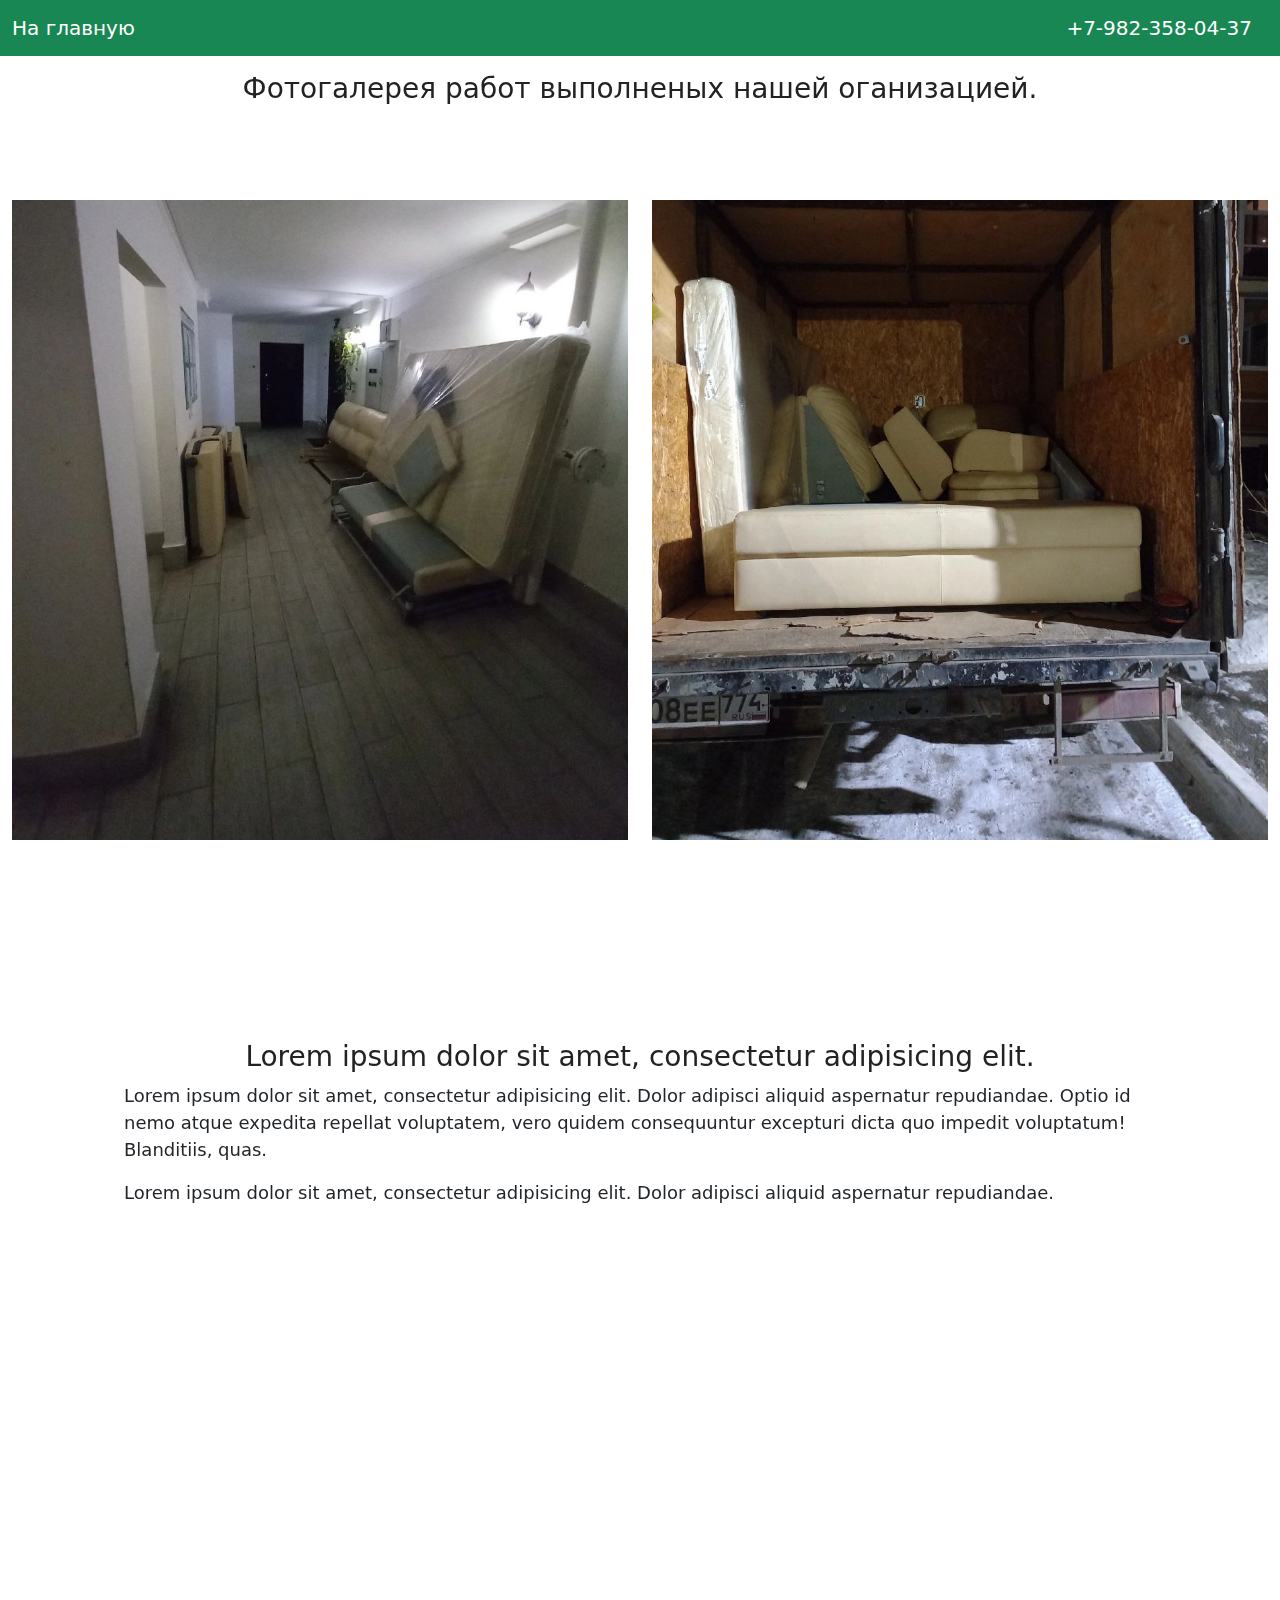
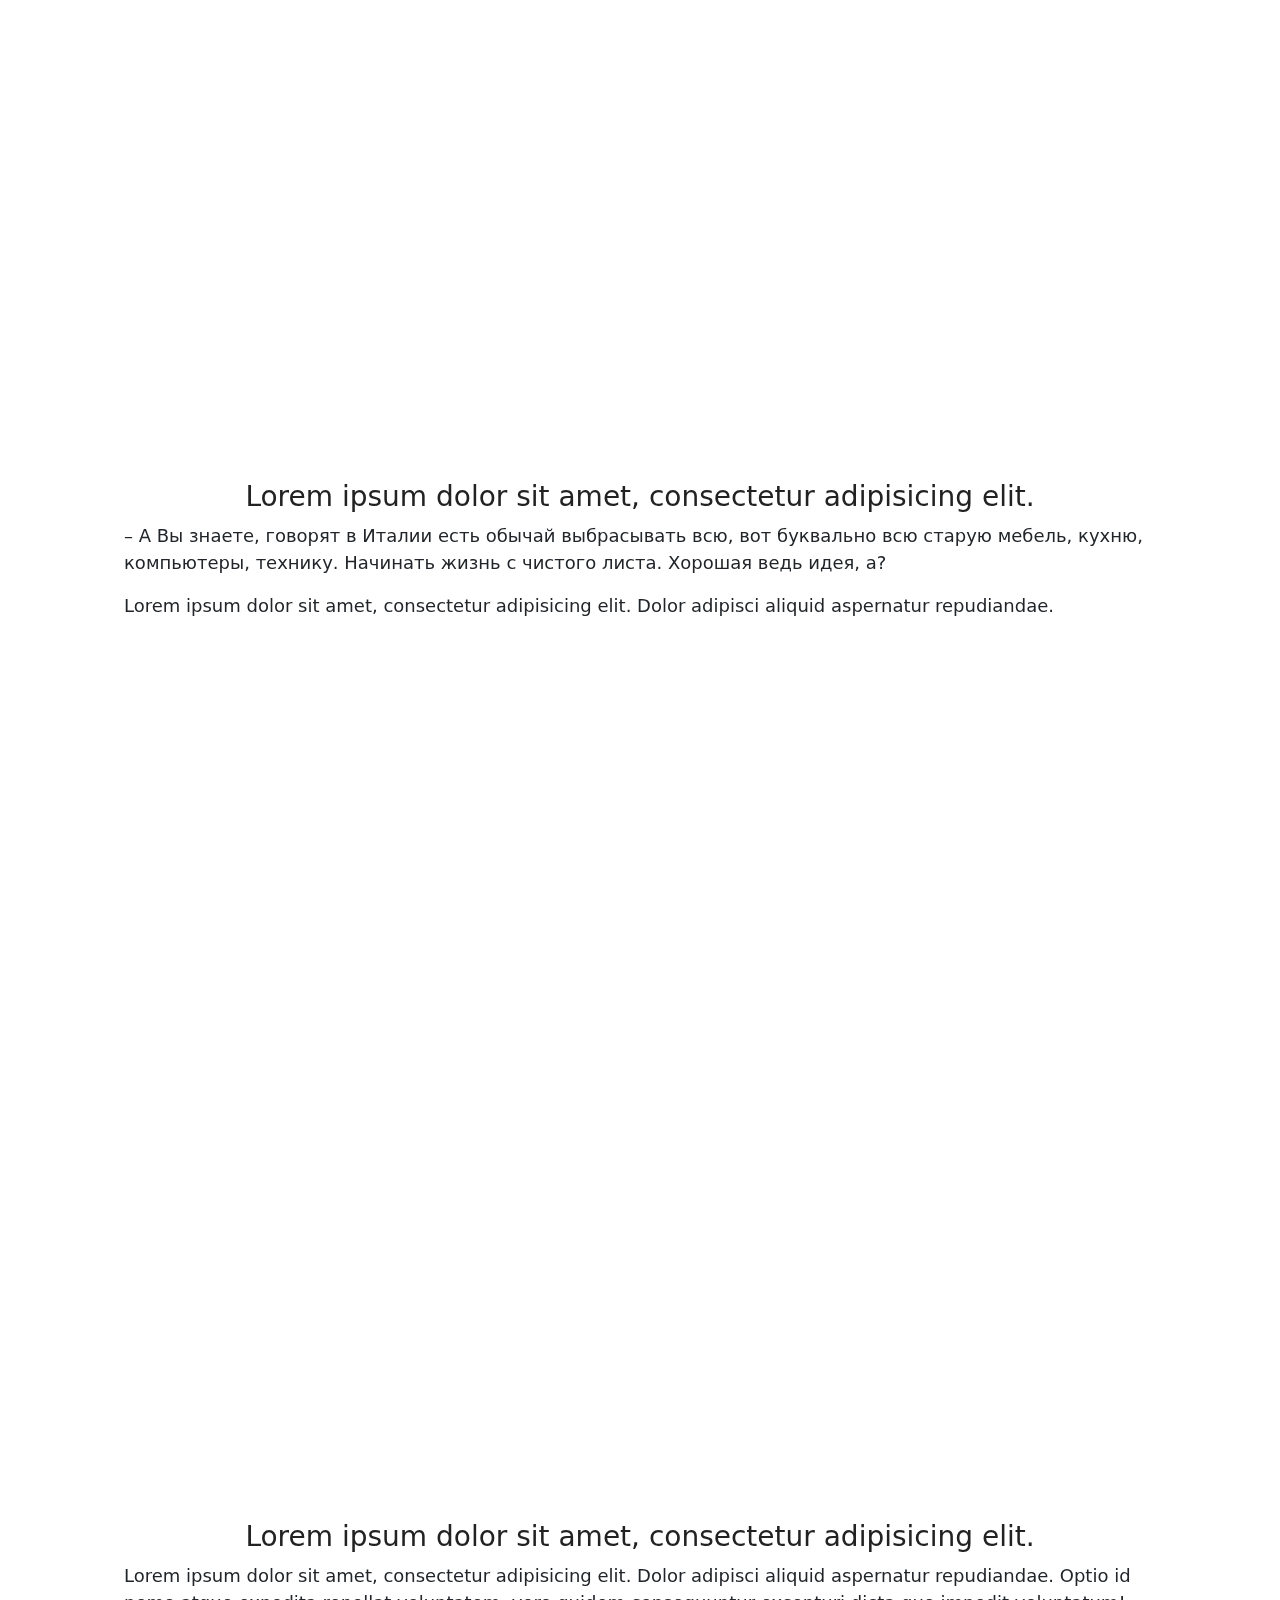
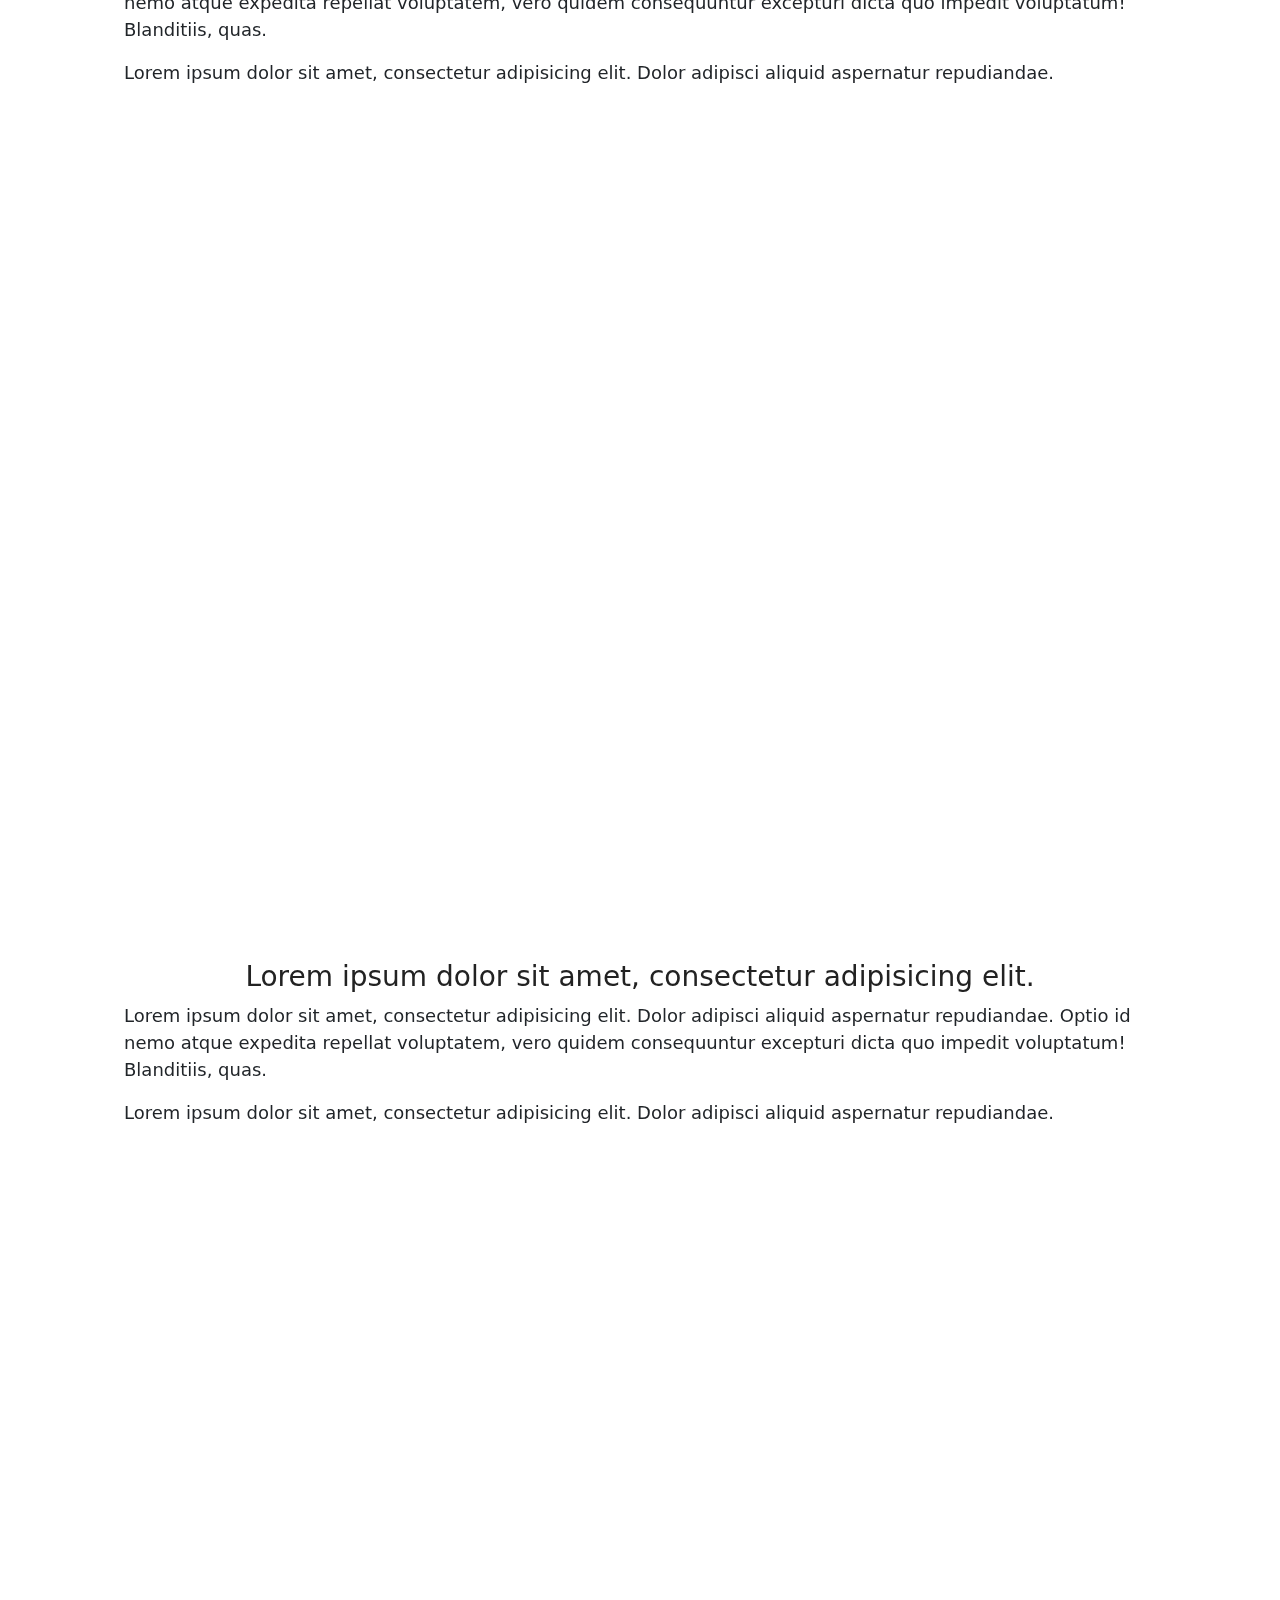
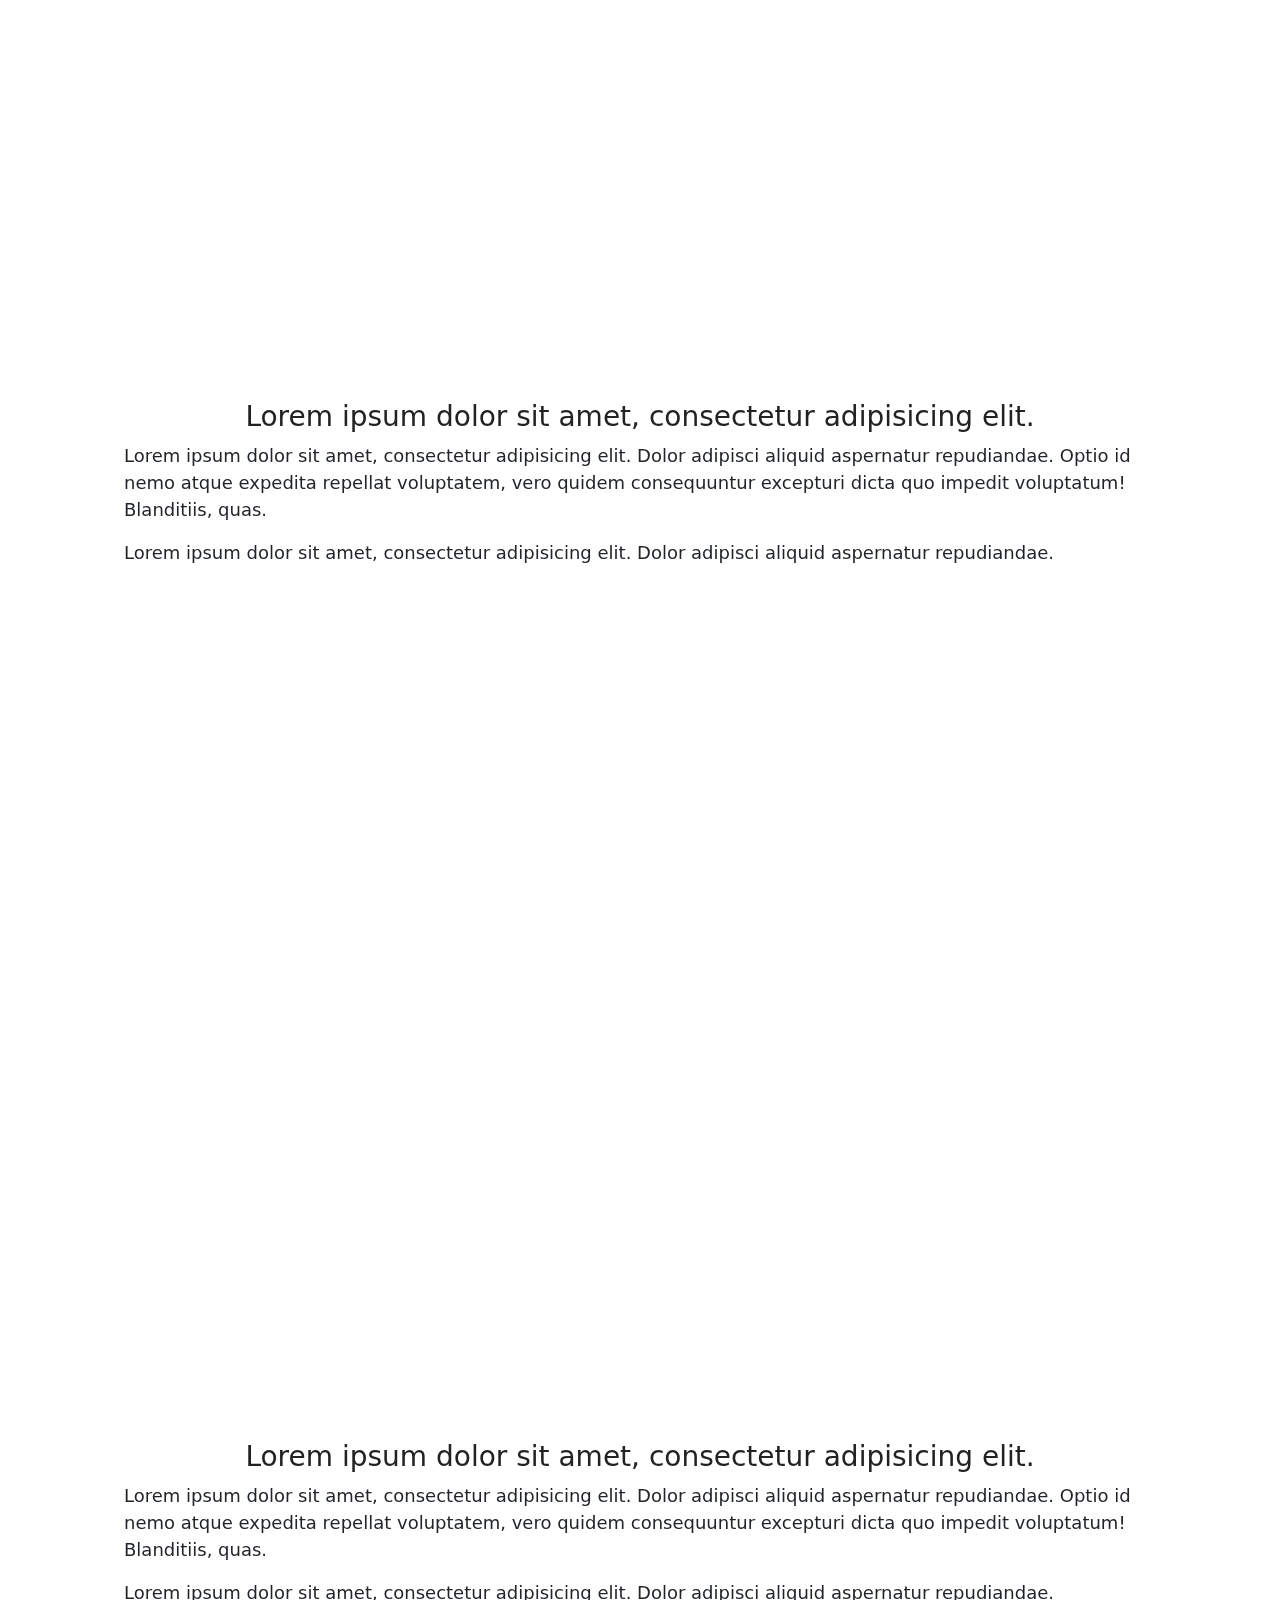
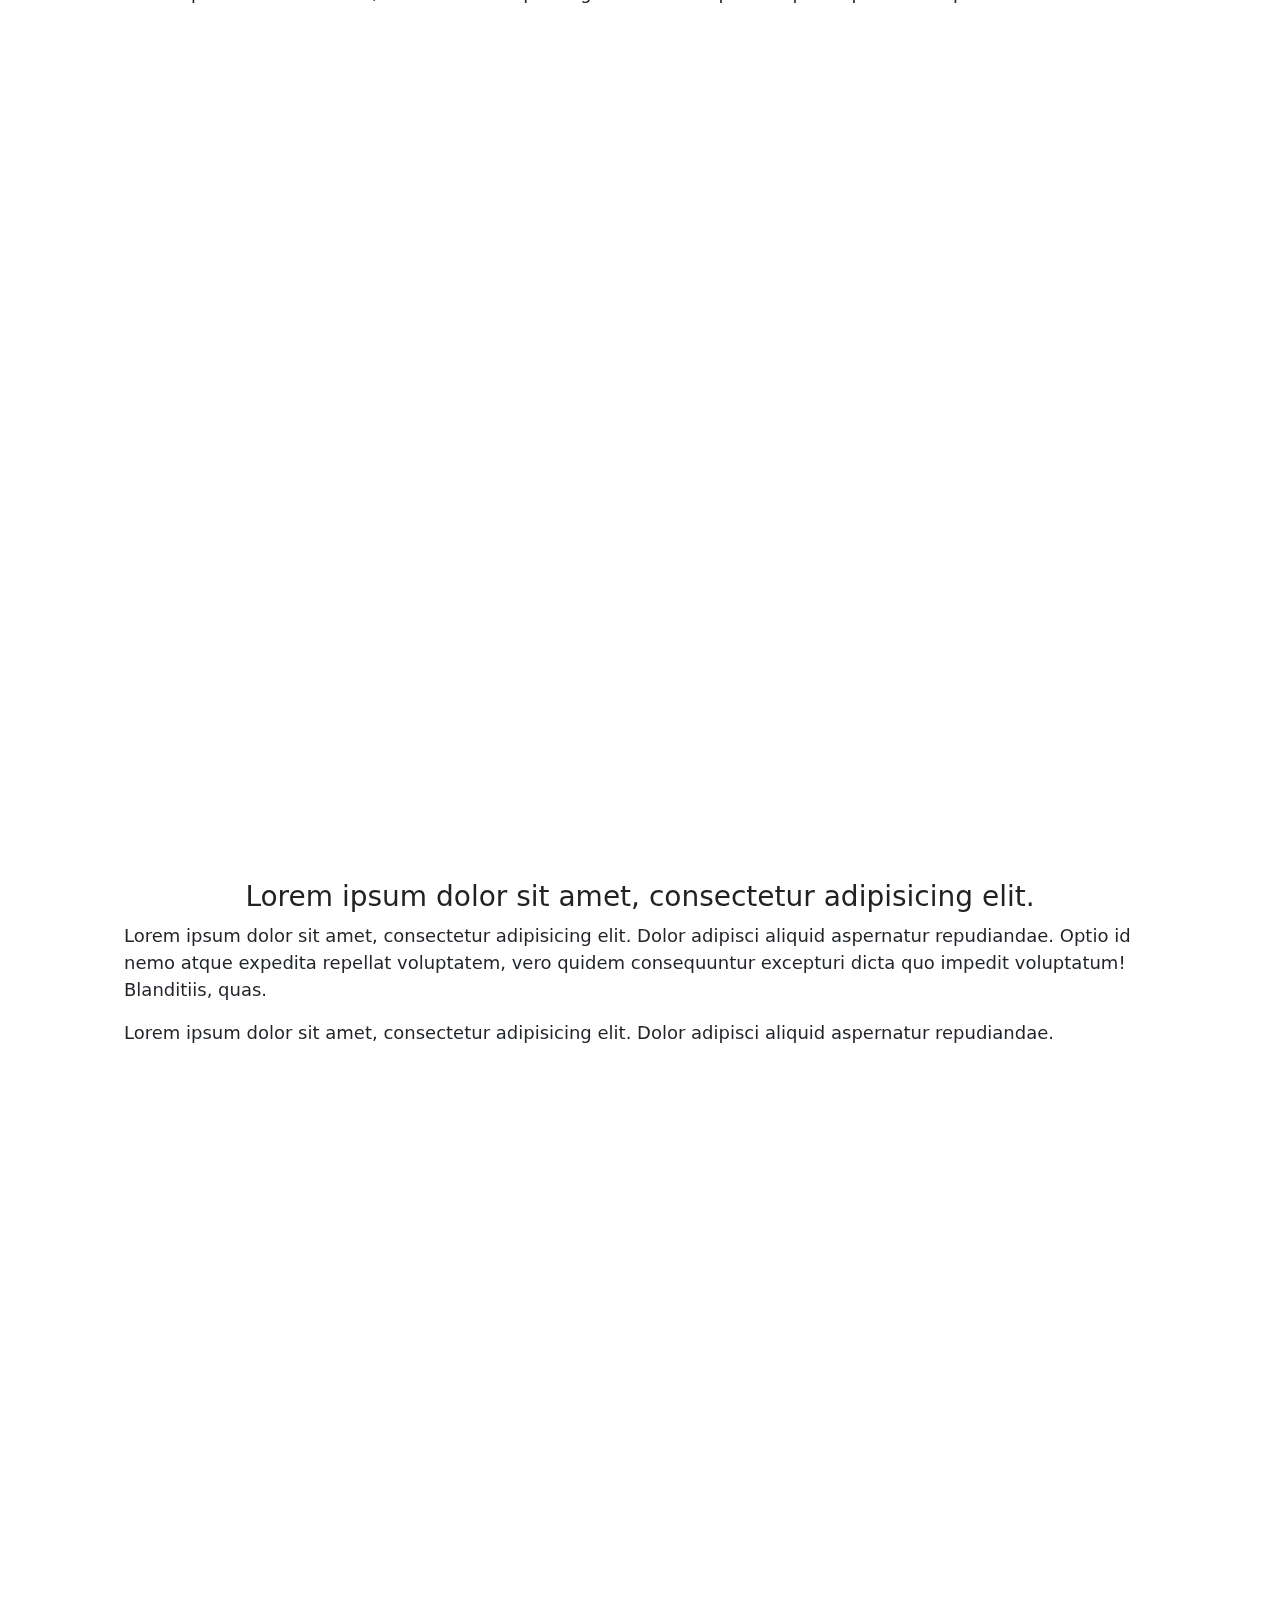
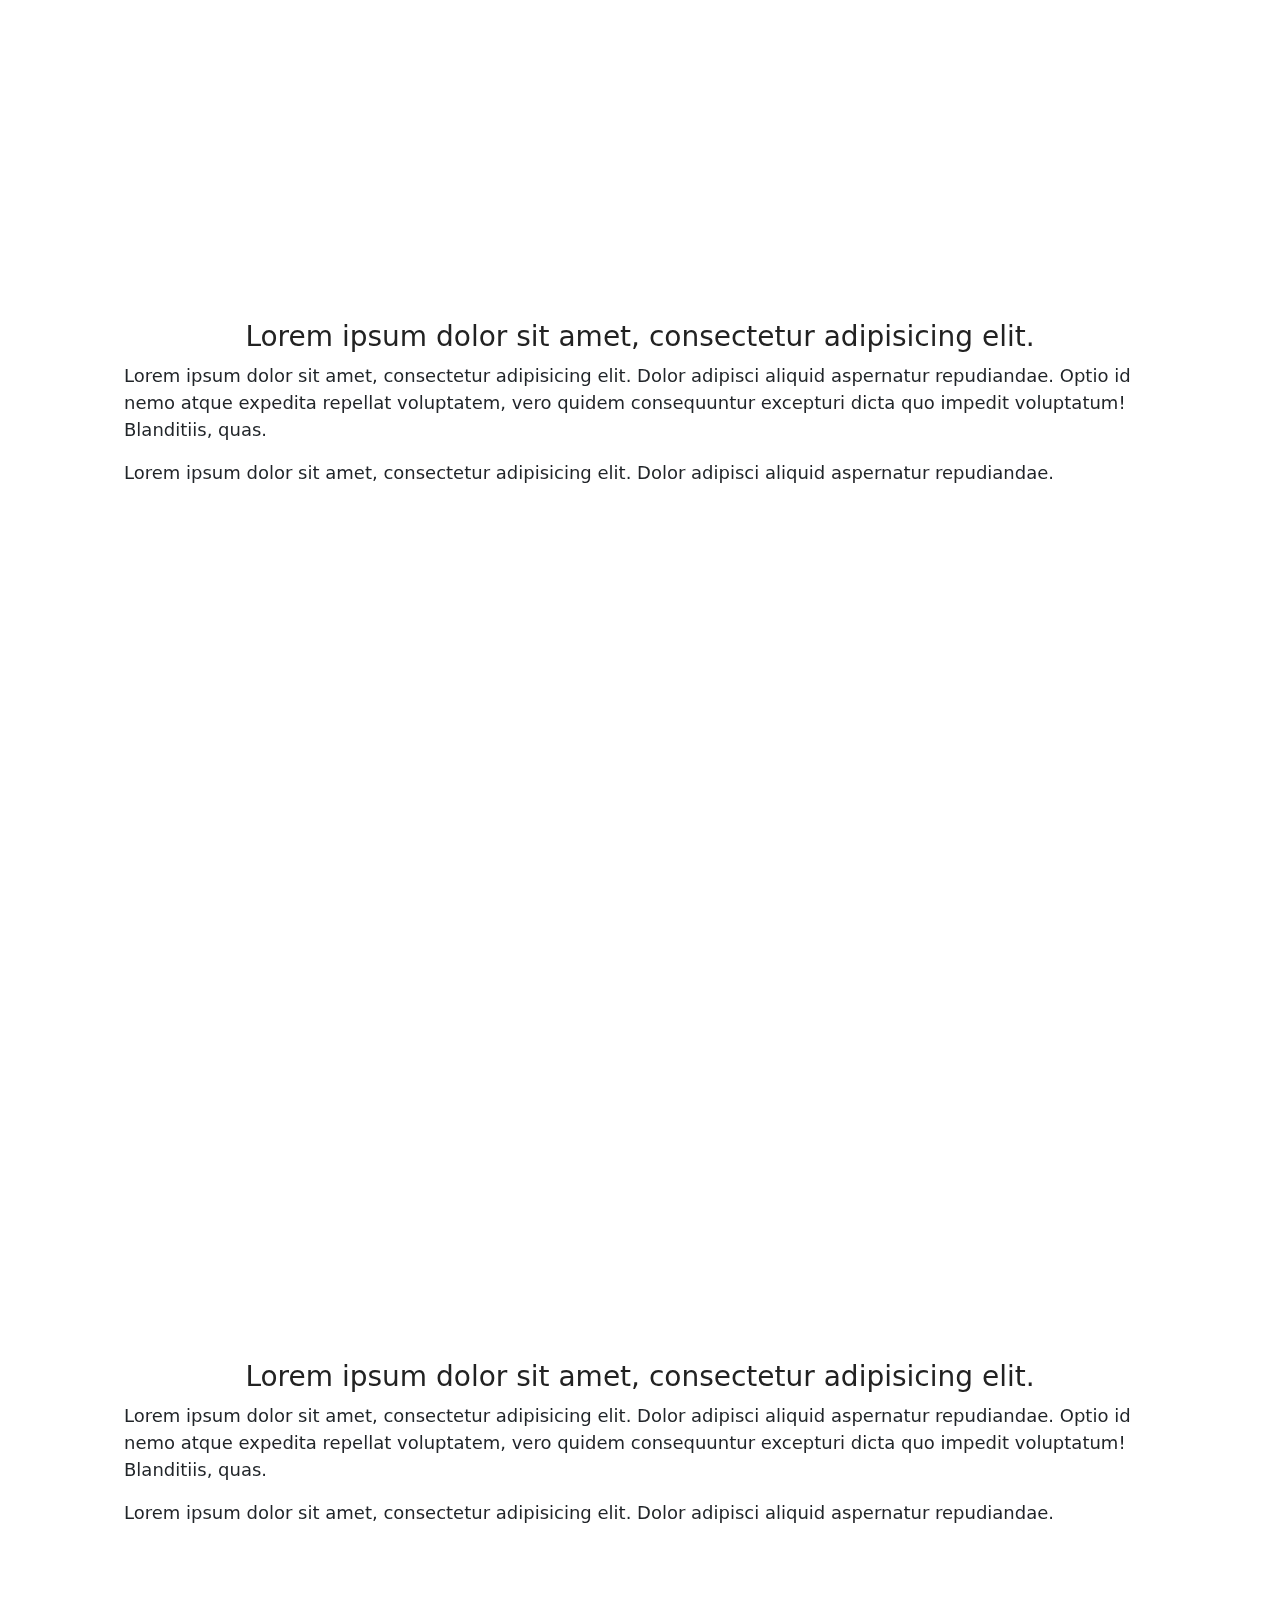
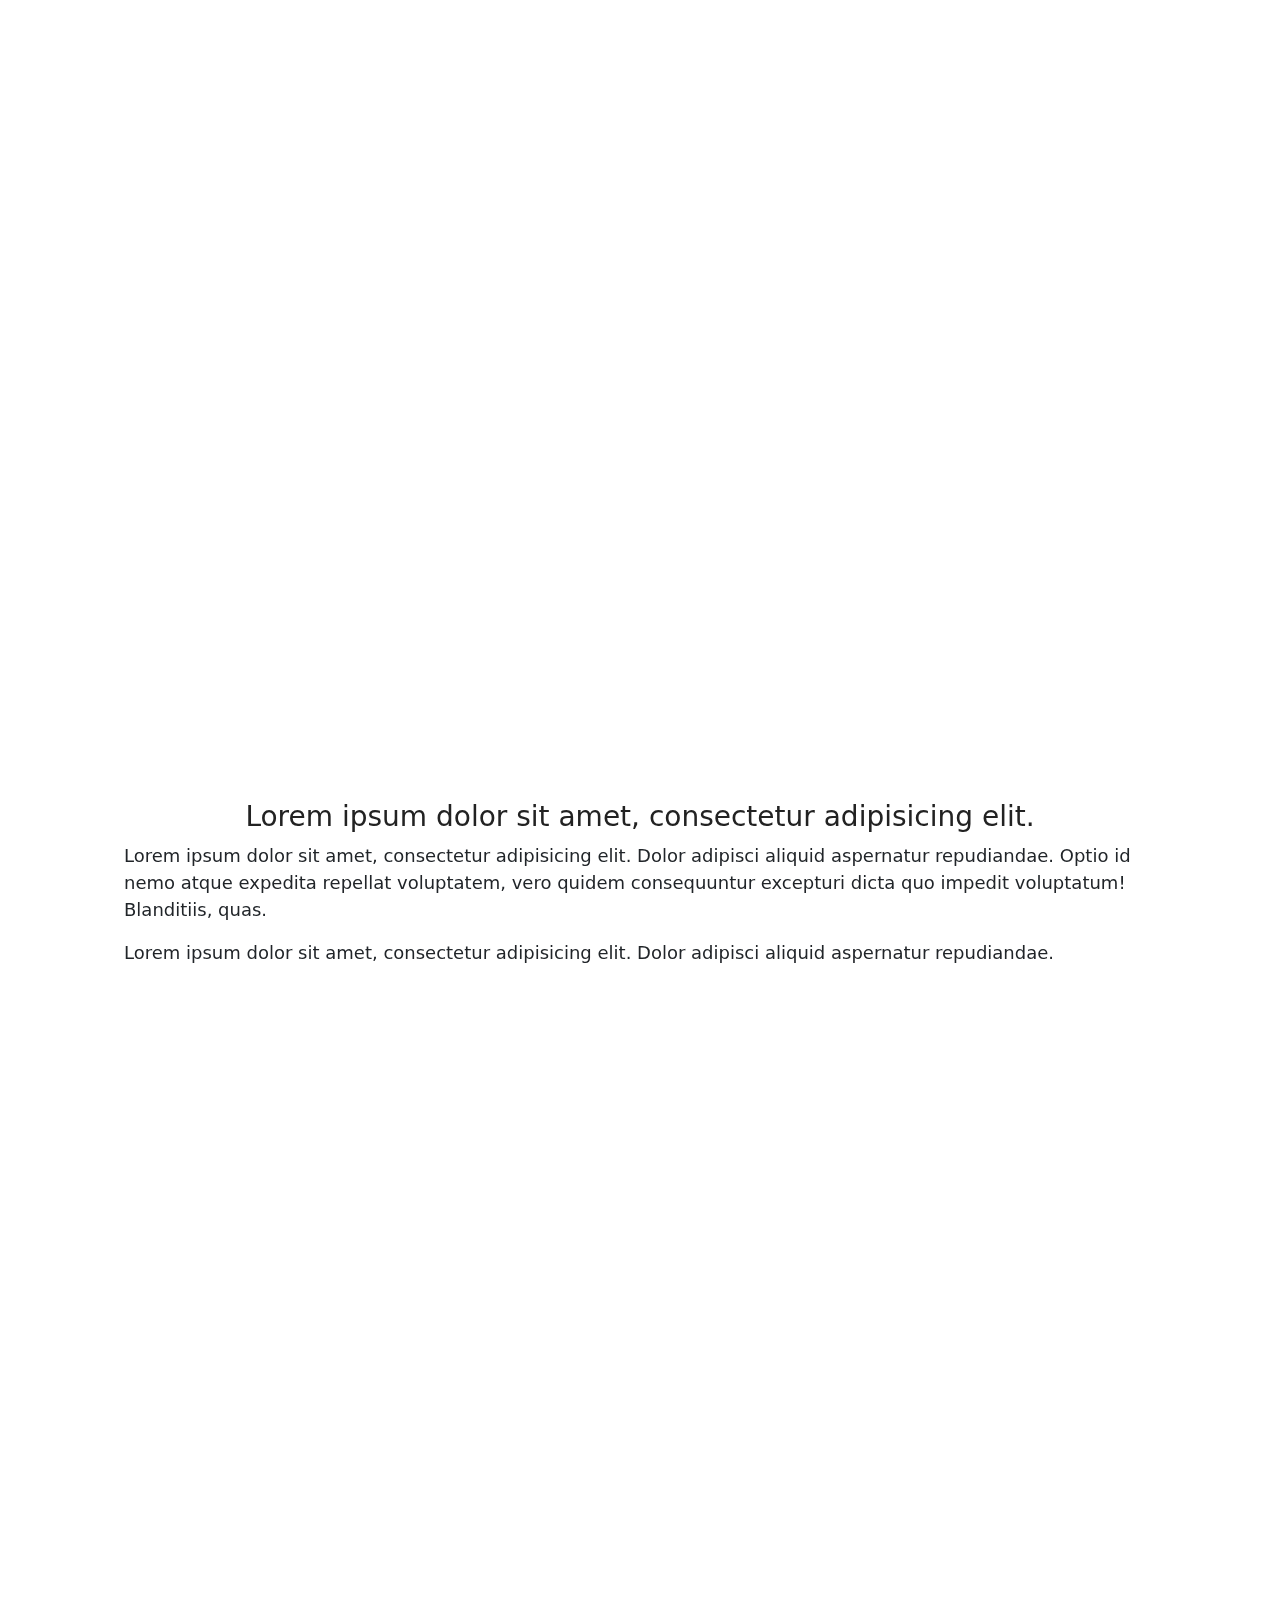
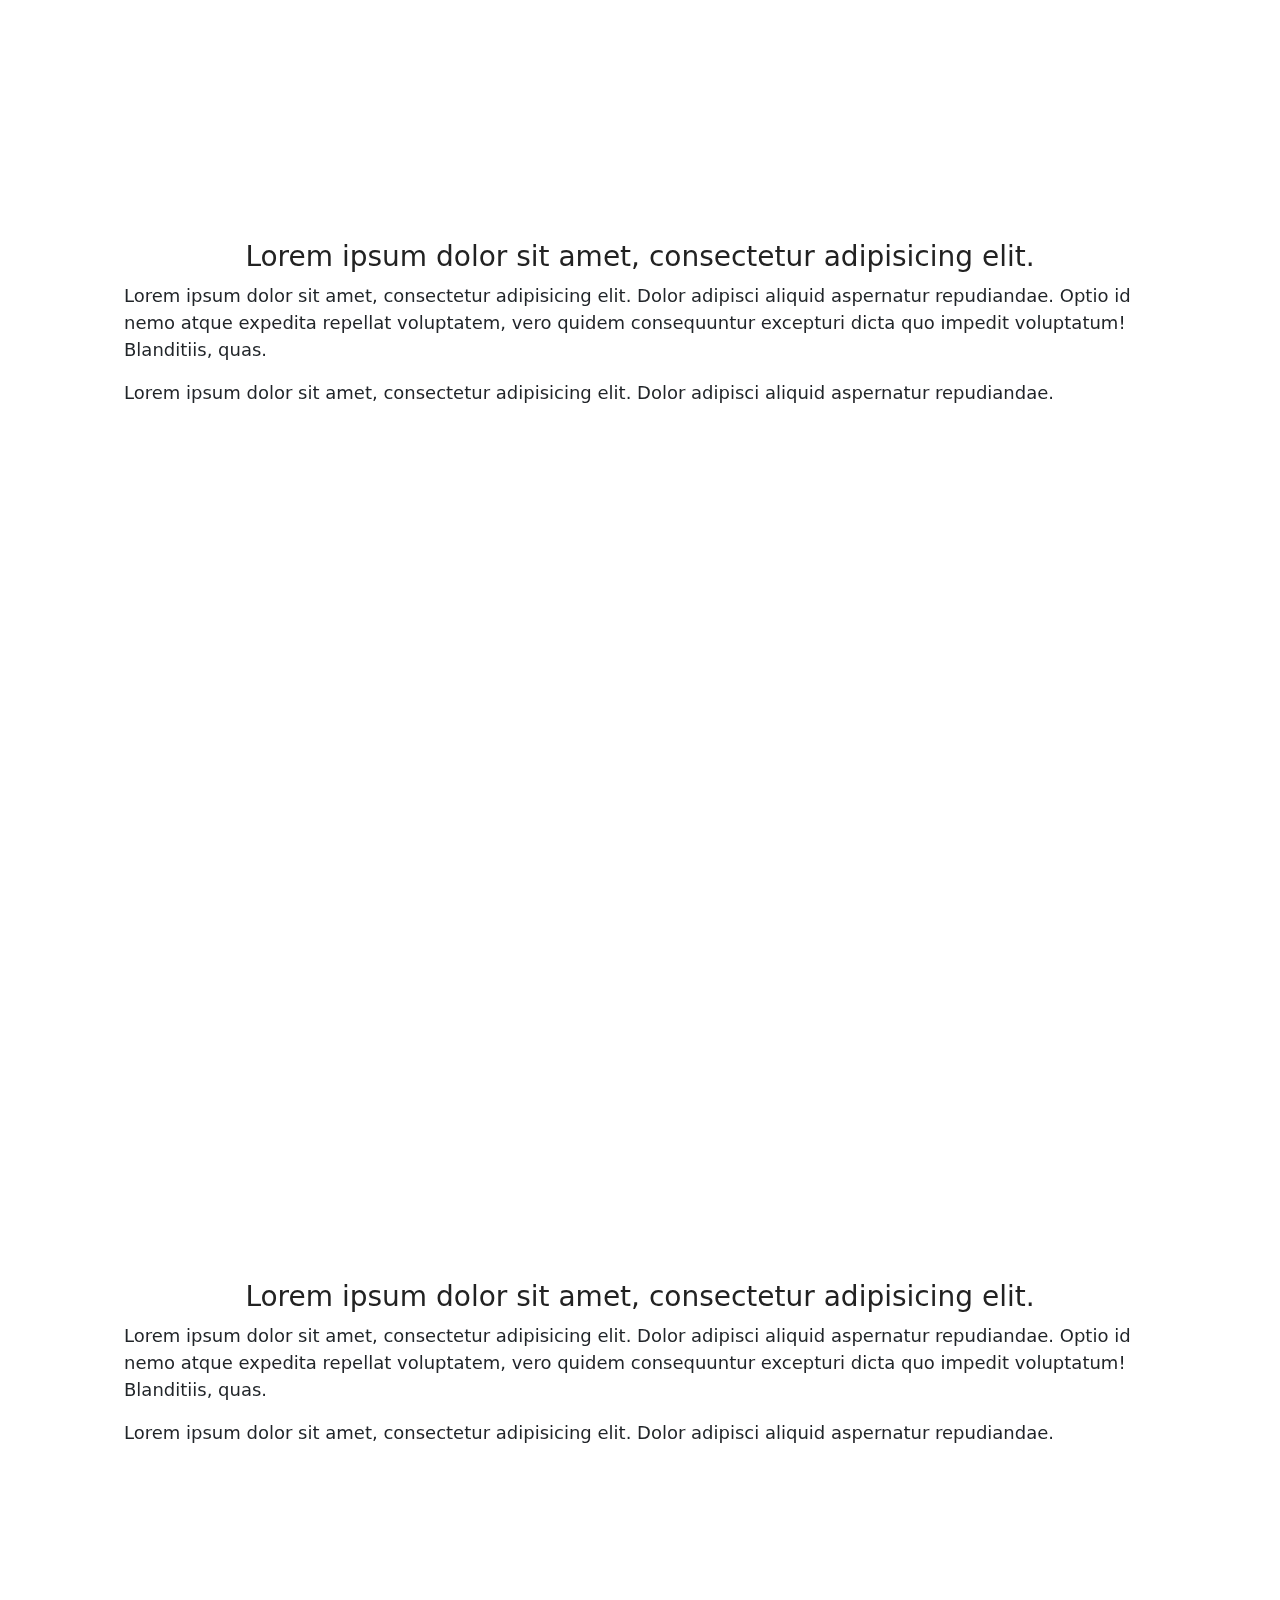
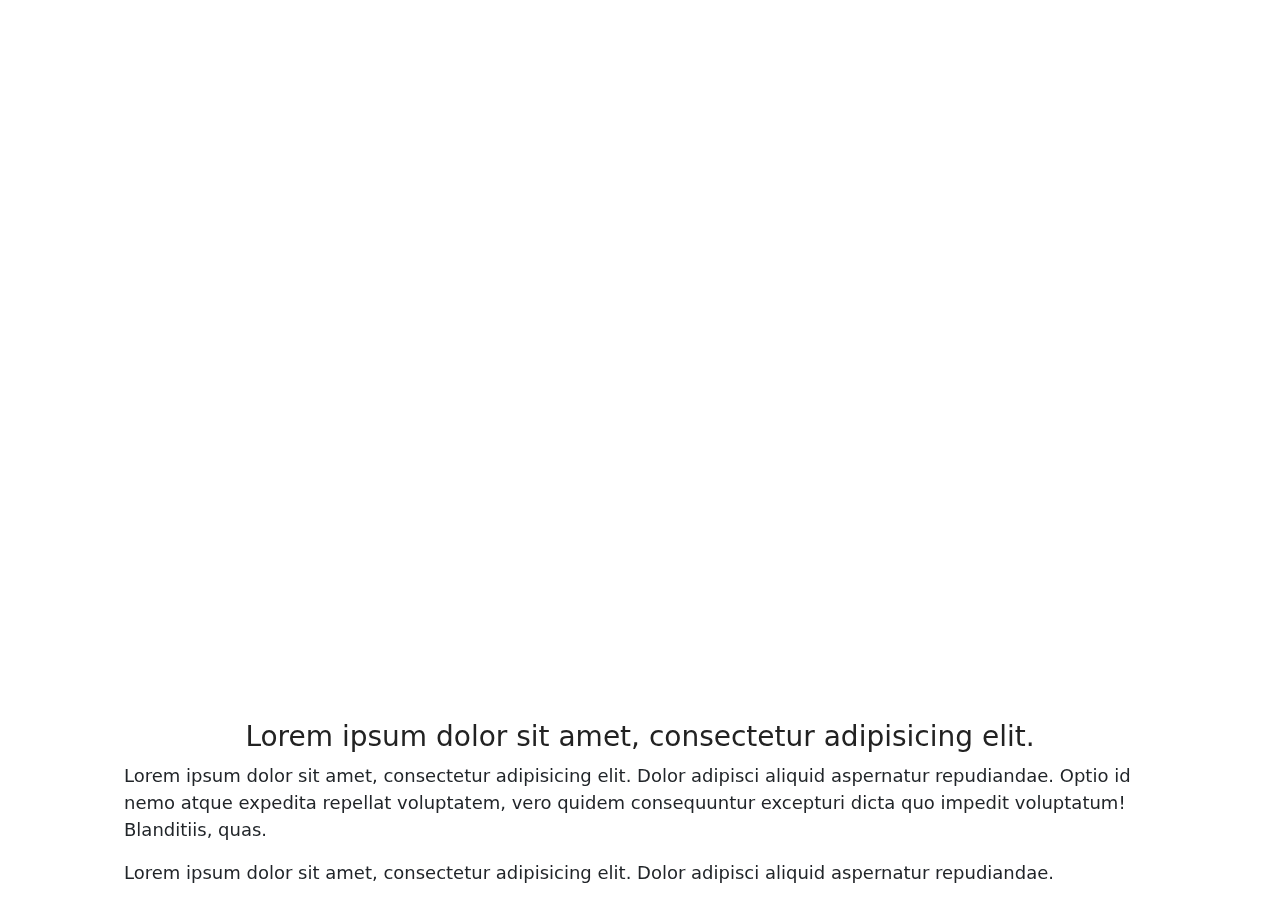
<file: src/main/webapp/gallery.html>
<!DOCTYPE html>
<html lang="en">
<head>
    <meta http-equiv="Content-Type" content="text/html; charset=utf-8"/>
    <title></title>

    <link href="resources/css/gallerypage/parallax.css" rel="stylesheet" type="text/css"/>
    <link rel="stylesheet" href="resources/css/gallerypage/parallax.css">
    <link href="resources/css/bootstrap.min.css" rel="stylesheet">
    <link href="resources/css/main/general.css" rel="stylesheet">
    <link rel="shortcut icon" sizes="120x120" href="favicon.png">
    <link href="resources/css/ppcontent.css" rel="stylesheet">
    <script src="resources/js/ppcontent.js"></script>
</head>
<body>
<header>
    <nav class="navbar navbar-expand-md navbar-dark fixed-top bg-success" id="navbarMain">
        <div class="container-fluid">
            <a class="navbar-brand" id="ppconent" href="index.html">На главную</a>
            <button class="navbar-toggler" type="button" data-bs-toggle="collapse" data-bs-target="#navbarCollapse"
                    aria-controls="navbarCollapse" aria-expanded="false" aria-label="Toggle navigation">
                <span class="navbar-toggler-icon"></span>
            </button>
            <div class="collapse navbar-collapse" id="navbarCollapse" style="justify-content: right">
                <div class="navbar-brand">
                    <span>
                        <a style="color: white; height: 5px" href="tel:+7-982-358-04-37">+7-982-358-04-37</a>
                    </span>
                </div>
            </div>
        </div>
    </nav>
</header>
<main class="container-fluid">
    <div class="row">
        <div class="no-parallax">
            <br><br><br>
            <h3>Фотогалерея работ выполненых нашей оганизацией.</h3>
<!--            <p>Lorem ipsum dolor sit amet, consectetur adipisicing elit. Dolor adipisci aliquid aspernatur-->
<!--                repudiandae.-->
<!--                Optio id-->
<!--                nemo atque expedita repellat voluptatem, vero quidem consequuntur excepturi dicta quo impedit-->
<!--                voluptatum!-->
<!--                Blanditiis, quas.</p>-->
<!--            <p>Lorem ipsum dolor sit amet, consectetur adipisicing elit. Dolor adipisci aliquid aspernatur-->
<!--                repudiandae.</p>-->
        </div>
    </div>
    <div class="row justify-content-center">
        <div class="col-md-6 justify-content-center">
            <div class="parallax" data-parallax="scroll" data-image-src="resources/img/gallery/bg_1.jpg">
                <br/>
<!--                <h2>section class="parallax"</h2>-->
            </div>
            <div class="no-parallax" style="height: 10px!important;"></div>
        </div>
        <div class="col-md-6 justify-content-center">
            <div class="parallax" data-parallax="scroll" data-image-src="resources/img/gallery/bg_2.jpg">
                <br/>
<!--                <h2>section class="parallax"</h2>-->
            </div>
        </div>
        <div class="row justify-content-center">
            <div class="no-parallax">
                <h3>Lorem ipsum dolor sit amet, consectetur adipisicing elit.</h3>
                <p>Lorem ipsum dolor sit amet, consectetur adipisicing elit. Dolor adipisci aliquid aspernatur
                    repudiandae.
                    Optio id
                    nemo atque expedita repellat voluptatem, vero quidem consequuntur excepturi dicta quo impedit
                    voluptatum!
                    Blanditiis, quas.</p>
                <p>Lorem ipsum dolor sit amet, consectetur adipisicing elit. Dolor adipisci aliquid aspernatur
                    repudiandae.</p>
            </div>
        </div>
    </div>
    <div class="row justify-content-center">
        <div class="col-md-6 justify-content-center">
            <div class="parallax" data-parallax="scroll" data-image-src="resources/img/gallery/bg_3.jpg">
                <br/>
                <!--                <h2>section class="parallax"</h2>-->
            </div>
            <div class="no-parallax" style="height: 10px!important;"></div>
        </div>
        <div class="col-md-6 justify-content-center">
            <div class="parallax" data-parallax="scroll" data-image-src="resources/img/gallery/bg_4.jpg">
                <br/>
                <!--                <h2>section class="parallax"</h2>-->
            </div>
        </div>
        <div class="row justify-content-center">
            <div class="no-parallax">
                <h3>Lorem ipsum dolor sit amet, consectetur adipisicing elit.</h3>
                <p>– А Вы знаете, говорят в Италии есть обычай выбрасывать всю, вот буквально всю старую мебель, кухню,
                    компьютеры, технику. Начинать жизнь с чистого листа. Хорошая ведь идея, а?</p>
                <p>Lorem ipsum dolor sit amet, consectetur adipisicing elit. Dolor adipisci aliquid aspernatur
                    repudiandae.</p>
            </div>
        </div>
    </div>
    <div class="row justify-content-center">
        <div class="col-md-6 justify-content-center">
            <div class="parallax" data-parallax="scroll" data-image-src="resources/img/gallery/bg_5.jpg">
                <br/>
                <!--                <h2>section class="parallax"</h2>-->
            </div>
            <div class="no-parallax" style="height: 10px!important;"></div>
        </div>
        <div class="col-md-6 justify-content-center">
            <div class="parallax" data-parallax="scroll" data-image-src="resources/img/gallery/bg_6.jpg">
                <br/>
                <!--                <h2>section class="parallax"</h2>-->
            </div>
        </div>
        <div class="row justify-content-center">
            <div class="no-parallax">
                <h3>Lorem ipsum dolor sit amet, consectetur adipisicing elit.</h3>
                <p>Lorem ipsum dolor sit amet, consectetur adipisicing elit. Dolor adipisci aliquid aspernatur
                    repudiandae.
                    Optio id
                    nemo atque expedita repellat voluptatem, vero quidem consequuntur excepturi dicta quo impedit
                    voluptatum!
                    Blanditiis, quas.</p>
                <p>Lorem ipsum dolor sit amet, consectetur adipisicing elit. Dolor adipisci aliquid aspernatur
                    repudiandae.</p>
            </div>
        </div>
    </div>
    <div class="row justify-content-center">
        <div class="col-md-6 justify-content-center">
            <div class="parallax" data-parallax="scroll" data-image-src="resources/img/gallery/bg_7.jpg">
                <br/>
                <!--                <h2>section class="parallax"</h2>-->
            </div>
            <div class="no-parallax" style="height: 10px!important;"></div>
        </div>
        <div class="col-md-6 justify-content-center">
            <div class="parallax" data-parallax="scroll" data-image-src="resources/img/gallery/bg_8.jpg">
                <br/>

            </div>
        </div>
        <div class="row justify-content-center">
            <div class="no-parallax">
                <h3>Lorem ipsum dolor sit amet, consectetur adipisicing elit.</h3>
                <p>Lorem ipsum dolor sit amet, consectetur adipisicing elit. Dolor adipisci aliquid aspernatur
                    repudiandae.
                    Optio id
                    nemo atque expedita repellat voluptatem, vero quidem consequuntur excepturi dicta quo impedit
                    voluptatum!
                    Blanditiis, quas.</p>
                <p>Lorem ipsum dolor sit amet, consectetur adipisicing elit. Dolor adipisci aliquid aspernatur
                    repudiandae.</p>
            </div>
        </div>
    </div>
    <div class="row justify-content-center">
        <div class="col-md-6 justify-content-center">
            <div class="parallax" data-parallax="scroll" data-image-src="resources/img/gallery/bg_9.jpg">
                <br/>
                <!--                <h2>section class="parallax"</h2>-->
            </div>
            <div class="no-parallax" style="height: 10px!important;"></div>
        </div>
        <div class="col-md-6 justify-content-center">
            <div class="parallax" data-parallax="scroll" data-image-src="resources/img/gallery/bg_10.jpg">
                <br/>

            </div>
        </div>
        <div class="row justify-content-center">
            <div class="no-parallax">
                <h3>Lorem ipsum dolor sit amet, consectetur adipisicing elit.</h3>
                <p>Lorem ipsum dolor sit amet, consectetur adipisicing elit. Dolor adipisci aliquid aspernatur
                    repudiandae.
                    Optio id
                    nemo atque expedita repellat voluptatem, vero quidem consequuntur excepturi dicta quo impedit
                    voluptatum!
                    Blanditiis, quas.</p>
                <p>Lorem ipsum dolor sit amet, consectetur adipisicing elit. Dolor adipisci aliquid aspernatur
                    repudiandae.</p>
            </div>
        </div>
    </div>
    <div class="row justify-content-center">
        <div class="col-md-6 justify-content-center">
            <div class="parallax" data-parallax="scroll" data-image-src="resources/img/gallery/bg_11.jpg">
                <br/>
                <!--                <h2>section class="parallax"</h2>-->
            </div>
            <div class="no-parallax" style="height: 10px!important;"></div>
        </div>
        <div class="col-md-6 justify-content-center">
            <div class="parallax" data-parallax="scroll" data-image-src="resources/img/gallery/bg_12.jpg">
                <br/>

            </div>
        </div>
        <div class="row justify-content-center">
            <div class="no-parallax">
                <h3>Lorem ipsum dolor sit amet, consectetur adipisicing elit.</h3>
                <p>Lorem ipsum dolor sit amet, consectetur adipisicing elit. Dolor adipisci aliquid aspernatur
                    repudiandae.
                    Optio id
                    nemo atque expedita repellat voluptatem, vero quidem consequuntur excepturi dicta quo impedit
                    voluptatum!
                    Blanditiis, quas.</p>
                <p>Lorem ipsum dolor sit amet, consectetur adipisicing elit. Dolor adipisci aliquid aspernatur
                    repudiandae.</p>
            </div>
        </div>
    </div>
    <div class="row justify-content-center">
        <div class="col-md-6 justify-content-center">
            <div class="parallax" data-parallax="scroll" data-image-src="resources/img/gallery/bg_13.jpg">
                <br/>
                <!--                <h2>section class="parallax"</h2>-->
            </div>
            <div class="no-parallax" style="height: 10px!important;"></div>
        </div>
        <div class="col-md-6 justify-content-center">
            <div class="parallax" data-parallax="scroll" data-image-src="resources/img/gallery/bg_14.jpg">
                <br/>

            </div>
        </div>
        <div class="row justify-content-center">
            <div class="no-parallax">
                <h3>Lorem ipsum dolor sit amet, consectetur adipisicing elit.</h3>
                <p>Lorem ipsum dolor sit amet, consectetur adipisicing elit. Dolor adipisci aliquid aspernatur
                    repudiandae.
                    Optio id
                    nemo atque expedita repellat voluptatem, vero quidem consequuntur excepturi dicta quo impedit
                    voluptatum!
                    Blanditiis, quas.</p>
                <p>Lorem ipsum dolor sit amet, consectetur adipisicing elit. Dolor adipisci aliquid aspernatur
                    repudiandae.</p>
            </div>
        </div>
    </div>
    <div class="row justify-content-center">
        <div class="col-md-6 justify-content-center">
            <div class="parallax" data-parallax="scroll" data-image-src="resources/img/gallery/bg_15.jpg">
                <br/>
                <!--                <h2>section class="parallax"</h2>-->
            </div>
            <div class="no-parallax" style="height: 10px!important;"></div>
        </div>
        <div class="col-md-6 justify-content-center">
            <div class="parallax" data-parallax="scroll" data-image-src="resources/img/gallery/bg_16.jpg">
                <br/>

            </div>
        </div>
        <div class="row justify-content-center">
            <div class="no-parallax">
                <h3>Lorem ipsum dolor sit amet, consectetur adipisicing elit.</h3>
                <p>Lorem ipsum dolor sit amet, consectetur adipisicing elit. Dolor adipisci aliquid aspernatur
                    repudiandae.
                    Optio id
                    nemo atque expedita repellat voluptatem, vero quidem consequuntur excepturi dicta quo impedit
                    voluptatum!
                    Blanditiis, quas.</p>
                <p>Lorem ipsum dolor sit amet, consectetur adipisicing elit. Dolor adipisci aliquid aspernatur
                    repudiandae.</p>
            </div>
        </div>
    </div>
    <div class="row justify-content-center">
        <div class="col-md-6 justify-content-center">
            <div class="parallax" data-parallax="scroll" data-image-src="resources/img/gallery/bg_17.jpg">
                <br/>
                <!--                <h2>section class="parallax"</h2>-->
            </div>
            <div class="no-parallax" style="height: 10px!important;"></div>
        </div>
        <div class="col-md-6 justify-content-center">
            <div class="parallax" data-parallax="scroll" data-image-src="resources/img/gallery/bg_18.jpg">
                <br/>

            </div>
        </div>
        <div class="row justify-content-center">
            <div class="no-parallax">
                <h3>Lorem ipsum dolor sit amet, consectetur adipisicing elit.</h3>
                <p>Lorem ipsum dolor sit amet, consectetur adipisicing elit. Dolor adipisci aliquid aspernatur
                    repudiandae.
                    Optio id
                    nemo atque expedita repellat voluptatem, vero quidem consequuntur excepturi dicta quo impedit
                    voluptatum!
                    Blanditiis, quas.</p>
                <p>Lorem ipsum dolor sit amet, consectetur adipisicing elit. Dolor adipisci aliquid aspernatur
                    repudiandae.</p>
            </div>
        </div>
    </div>
    <div class="row justify-content-center">
        <div class="col-md-6 justify-content-center">
            <div class="parallax" data-parallax="scroll" data-image-src="resources/img/gallery/bg_19.jpg">
                <br/>
                <!--                <h2>section class="parallax"</h2>-->
            </div>
            <div class="no-parallax" style="height: 10px!important;"></div>
        </div>
        <div class="col-md-6 justify-content-center">
            <div class="parallax" data-parallax="scroll" data-image-src="resources/img/gallery/bg_20.jpg">
                <br/>

            </div>
        </div>
        <div class="row justify-content-center">
            <div class="no-parallax">
                <h3>Lorem ipsum dolor sit amet, consectetur adipisicing elit.</h3>
                <p>Lorem ipsum dolor sit amet, consectetur adipisicing elit. Dolor adipisci aliquid aspernatur
                    repudiandae.
                    Optio id
                    nemo atque expedita repellat voluptatem, vero quidem consequuntur excepturi dicta quo impedit
                    voluptatum!
                    Blanditiis, quas.</p>
                <p>Lorem ipsum dolor sit amet, consectetur adipisicing elit. Dolor adipisci aliquid aspernatur
                    repudiandae.</p>
            </div>
        </div>
    </div>
    <div class="row justify-content-center">
        <div class="col-md-6 justify-content-center">
            <div class="parallax" data-parallax="scroll" data-image-src="resources/img/gallery/bg_21.jpg">
                <br/>
                <!--                <h2>section class="parallax"</h2>-->
            </div>
            <div class="no-parallax" style="height: 10px!important;"></div>
        </div>
        <div class="col-md-6 justify-content-center">
            <div class="parallax" data-parallax="scroll" data-image-src="resources/img/gallery/bg_22.jpg">
                <br/>

            </div>
        </div>
        <div class="row justify-content-center">
            <div class="no-parallax">
                <h3>Lorem ipsum dolor sit amet, consectetur adipisicing elit.</h3>
                <p>Lorem ipsum dolor sit amet, consectetur adipisicing elit. Dolor adipisci aliquid aspernatur
                    repudiandae.
                    Optio id
                    nemo atque expedita repellat voluptatem, vero quidem consequuntur excepturi dicta quo impedit
                    voluptatum!
                    Blanditiis, quas.</p>
                <p>Lorem ipsum dolor sit amet, consectetur adipisicing elit. Dolor adipisci aliquid aspernatur
                    repudiandae.</p>
            </div>
        </div>
    </div>
    <div class="row justify-content-center">
        <div class="col-md-6 justify-content-center">
            <div class="parallax" data-parallax="scroll" data-image-src="resources/img/gallery/bg_23.jpg">
                <br/>
                <!--                <h2>section class="parallax"</h2>-->
            </div>
            <div class="no-parallax" style="height: 10px!important;"></div>
        </div>
        <div class="col-md-6 justify-content-center">
            <div class="parallax" data-parallax="scroll" data-image-src="resources/img/gallery/bg_24.jpg">
                <br/>

            </div>
        </div>
        <div class="row justify-content-center">
            <div class="no-parallax">
                <h3>Lorem ipsum dolor sit amet, consectetur adipisicing elit.</h3>
                <p>Lorem ipsum dolor sit amet, consectetur adipisicing elit. Dolor adipisci aliquid aspernatur
                    repudiandae.
                    Optio id
                    nemo atque expedita repellat voluptatem, vero quidem consequuntur excepturi dicta quo impedit
                    voluptatum!
                    Blanditiis, quas.</p>
                <p>Lorem ipsum dolor sit amet, consectetur adipisicing elit. Dolor adipisci aliquid aspernatur
                    repudiandae.</p>
            </div>
        </div>
    </div>
    <div class="row justify-content-center">
        <div class="col-md-6 justify-content-center">
            <div class="parallax" data-parallax="scroll" data-image-src="resources/img/gallery/bg_25.jpg">
                <br/>
                <!--                <h2>section class="parallax"</h2>-->
            </div>
            <div class="no-parallax" style="height: 10px!important;"></div>
        </div>
        <div class="col-md-6 justify-content-center">
            <div class="parallax" data-parallax="scroll" data-image-src="resources/img/gallery/bg_26.jpg">
                <br/>

            </div>
        </div>
        <div class="row justify-content-center">
            <div class="no-parallax">
                <h3>Lorem ipsum dolor sit amet, consectetur adipisicing elit.</h3>
                <p>Lorem ipsum dolor sit amet, consectetur adipisicing elit. Dolor adipisci aliquid aspernatur
                    repudiandae.
                    Optio id
                    nemo atque expedita repellat voluptatem, vero quidem consequuntur excepturi dicta quo impedit
                    voluptatum!
                    Blanditiis, quas.</p>
                <p>Lorem ipsum dolor sit amet, consectetur adipisicing elit. Dolor adipisci aliquid aspernatur
                    repudiandae.</p>
            </div>
        </div>
    </div>
</main>
<script src="resources/js/gallary/jquery-1.11.3.min.js"></script>
<script src="resources/js/gallary/parallax.min.js"></script>
<script src="resources/js/ppcontent.js"></script>
</body>

<!--<script type="text/javascript">(function (w, doc) {-->
<!--    if (!w.__utlWdgt) {-->
<!--        w.__utlWdgt = true;-->
<!--        var d = doc, s = d.createElement('script'), g = 'getElementsByTagName';-->
<!--        s.type = 'text/javascript';-->
<!--        s.charset = 'UTF-8';-->
<!--        s.async = true;-->
<!--        s.src = ('https:' == w.location.protocol ? 'https' : 'http') + '://w.uptolike.com/widgets/v1/uptolike.js';-->
<!--        var h = d[g]('body')[0];-->
<!--        h.appendChild(s);-->
<!--    }-->
<!--})(window, document);-->
<!--</script>-->
<div data-background-alpha="0.0" data-buttons-color="#ffffff" data-counter-background-color="#ffffff"
     data-share-counter-size="12" data-top-button="false" data-share-counter-type="common" data-share-style="12"
     data-mode="share" data-like-text-enable="false" data-mobile-view="true" data-icon-color="#ffffff"
     data-orientation="fixed-left" data-text-color="#000000" data-share-shape="rectangle"
     data-sn-ids="fb.vk.tw.ok.gp.ln." data-share-size="40" data-background-color="#ffffff" data-preview-mobile="false"
     data-mobile-sn-ids="fb.vk.tw.wh.ok.gp." data-pid="1307744" data-counter-background-alpha="1.0"
     data-following-enable="false" data-exclude-show-more="true" data-selection-enable="false"
     class="uptolike-buttons"></div>
<!-- </div> -->
</html>
</file>
<file: src/main/webapp/resources/css/main/carousel.css>
/* GLOBAL STYLES
-------------------------------------------------- */
/* Padding below the footer and lighter body text */

body {
  padding-top: 3rem;
  padding-bottom: 3rem;
  color: #5a5a5a;
}

/* CUSTOMIZE THE CAROUSEL
-------------------------------------------------- */

/* Carousel base class */
.carousel {
  margin-bottom: 4rem;
}
/* Since positioning the image, we need to help out the caption */
.carousel-caption {
  bottom: 3rem;
  z-index: 10;
}

/* Declare heights because of positioning of img element */
.carousel-item {
  height: 32rem;
}
.carousel-item > img {
  position: absolute;
  top: 0;
  left: 0;
  min-width: 100%;
  height: 32rem;
}


/* MARKETING CONTENT
-------------------------------------------------- */

/* Center align the text within the three columns below the carousel */
.marketing .col-lg-4 {
  margin-bottom: 1.5rem;
  text-align: center;
}
.marketing h2 {
  font-weight: 400;
}
/* rtl:begin:ignore */
.marketing .col-lg-4 p {
  margin-right: .75rem;
  margin-left: .75rem;
}
/* rtl:end:ignore */


/* Featurettes
------------------------- */

.featurette-divider {
  margin: 5rem 0; /* Space out the Bootstrap <hr> more */
}

/* Thin out the marketing headings */
.featurette-heading {
  font-weight: 300;
  line-height: 1;
  /* rtl:remove */
  letter-spacing: -.05rem;
}


/* RESPONSIVE CSS
-------------------------------------------------- */

@media (min-width: 40em) {
  /* Bump up size of carousel content */
  .carousel-caption p {
    margin-bottom: 1.25rem;
    font-size: 1.25rem;
    line-height: 1.4;
  }

  .featurette-heading {
    font-size: 50px;
  }
}

@media (min-width: 62em) {
  .featurette-heading {
    margin-top: 7rem;
  }
}
</file>
<file: src/main/webapp/resources/css/main/img.css>
/*{*/
/*    margin:0;*/
/*    padding:0;*/
/*}*/
html,body,.items{
    width:100%;
    height:100%;
}
.items{
    display:flex;
    align-items:center;
    justify-content: center;
}
img{
    display:block;
    max-width:300px;
}
</file>
<file: src/main/webapp/resources/css/form-validation.css>
/*.container {*/
/*  max-width: 960px;*/
/*}*/
</file>
<file: src/main/webapp/resources/css/main/general.css>
#text1 {
    font-family: "Arial Black", cursive;
    font-weight: 900;
    font-stretch: expanded;
    font-size: xx-large;
    color: black;
}

.aboutus {
    color: #0a58ca;
}

body::-webkit-scrollbar {
    width: 10px;               /* ширина scrollbar */
}
body::-webkit-scrollbar-track {
    -webkit-box-shadow: 5px 5px 5px -5px rgba(34, 60, 80, 0.2) inset;
    background-color: #f9f9fd;
    border-radius: 10px;
}
body::-webkit-scrollbar-thumb {
    border-radius: 10px;
    background: linear-gradient(180deg, #00c6fb, #005bea);
}

footer {
    border: 0 solid #337AB7;
    margin: 20px 0;
    box-shadow: 0 4px 12px rgba(0,0,0,0.2), 0 16px 20px rgba(0,0,0,0.2);
    overflow-x: hidden;
}

.text-shadow-2 {
    text-shadow: 2px 2px 2px #aaa;
}

.text-shadow-1 {
    text-shadow: 1px 1px 1px #aaa;
}
</file>
<file: src/main/webapp/resources/css/main/orderForm.css>
::-webkit-input-placeholder {font-size: 16px;}
::-moz-placeholder {font-size: 16px;}
:-moz-placeholder {font-size: 16px;}
:-ms-input-placeholder {font-size: 16px;}
:focus::-webkit-input-placeholder {opacity: 0;}
:focus::-moz-placeholder {opacity: 0;}
:focus:-moz-placeholder {opacity: 0;}
:focus:-ms-input-placeholder {opacity: 0;}
.form-at {
    width: 100%;
    padding: 20px;
    box-sizing: border-box;
    overflow: hidden;
    font-size: 0;
    letter-spacing: 0;
    background: #f9f9f9;
    box-shadow: 0 4px 12px rgba(0,0,0,0.2), 0 10px 18px rgba(0,0,0,0.2);
}
.form-at * {
    box-sizing: border-box;
    font-family: Verdana, sans-serif;
}
.validate-input-at,
.no-validate-input-at {
    width: 100%;
    position: relative;
    background-color: #fff;
    border: 2px solid #BFE2FF;
    border-radius: 2px;
    margin-bottom: 20px;
}
.validate-input-at.w-50,
.no-validate-input-at.w-50 {
    width: calc(50% - 10px);
    display: inline-block;
}
.validate-input-at.w-50:first-child,
.no-validate-input-at.w-50:first-child {
    margin-right: 20px;
}
.input-at {
    display: block;
    width: 100%;
    background: transparent;
    color: #000;
}
input.input-at {
    height: 50px;
    padding: 0 20px 0 20px;
    font-size: 16px;
    outline: none;
    border: none;
}
textarea.input-at {
    min-height: 170px;
    padding: 18px 20px;
    font-size: 16px;
    line-height: 22px;
    outline: none;
    border: none;
    resize: none;
}
textarea.input-at:focus,
input.input-at:focus {
    border-color: transparent;
}
.focus-input-at {
    position: absolute;
    display: block;
    width: calc(100% + 2px);
    height: calc(100% + 2px);
    top: -1px;
    left: -1px;
    pointer-events: none;
    border: 2px solid #337AB7;
    border-radius: 2px;
    visibility: hidden;
    opacity: 0;
    transition: all 0.4s;
    transform: scaleX(1.1) scaleY(1.3);
}
.input-at:focus + .focus-input-at {
    visibility: visible;
    opacity: 1;
    transform: scale(1);
}
.form-at-btn {
    position: relative;
    display: block;
    padding: 0 40px;
    height: 50px;
    background-color: #337AB7;
    border-radius: 2px;
    font-size: 16px;
    font-weight: bold;
    color: #fff;
    text-transform: uppercase;
    line-height: 1.2;
    transition: all 0.4s;
    margin: 0 auto;
    outline: none;
    border: none;
    cursor: pointer;
}
.form-at-btn:hover {
    background-color: #333333;
}
.form-at-btn[disabled] {
    opacity: .6;
    cursor: not-allowed;
}
.alert-validate::before {
    content: attr(data-validate);
    position: absolute;
    max-width: 70%;
    background-color: #fff;
    border: 1px solid #c80000;
    border-radius: 2px;
    padding: 4px 25px 4px 10px;
    top: 50%;
    transform: translateY(-50%);
    right: 12px;
    pointer-events: none;
    color: #c80000;
    font-size: 13px;
    line-height: 1.4;
    text-align: left;
    visibility: hidden;
    opacity: 0;
    transition: opacity 0.4s;
}
.alert-validate::after {
    content: "\f129";
    font-family: "FontAwesome";
    display: block;
    position: absolute;
    color: #c80000;
    font-size: 18px;
    font-weight: bold;
    top: 50%;
    transform: translateY(-50%);
    right: 22px;
}
.alert-validate:hover:before {
    visibility: visible;
    opacity: 1;
}
.error-at {
    color: red;
    padding: 10px 0;
}
.success-at {
    color: green;
    font-size: 28px;
    padding: 20px 0;
    text-align: center;
}
.form-at input[type=checkbox] {
    display:none;
}
.form-at input[type=checkbox] + label {
    display: block;
    position: relative;
    margin: 0 0 20px 34px;
    font-size: 13px;
    line-height: 24px;
    color: #333333;
}
.form-at input[type=checkbox] + label:before {
    box-sizing: border-box;
    position: absolute;
    content: '';
    width: 26px;
    height: 26px;
    line-height: 22px;
    left: -34px;
    border: 2px solid #BFE2FF;
    border-radius: 2px;
}
.form-at input[type=checkbox]:checked + label:before{
    content: '\2714';
    color:#337AB7;
    font-size: 14px;
    text-align: center;
    font-weight: bold;
    border: 2px solid #337AB7;
}
@media (max-width: 768px) {
    .validate-input-at.w-50 {
        width: 100%;
    }
    .validate-input-at.w-50:first-child {
        margin-right: 0;
    }
    .alert-validate::before {
        visibility: visible;
        opacity: 1;
    }
}
</file>
<file: src/main/webapp/resources/css/main/pricing.css>
/*body {*/
/*  background-image: linear-gradient(180deg, #eee, #fff 100px, #fff);*/
/*}*/

.container {
  max-width: 960px;
}

.pricing-header {
  max-width: 700px;
}
</file>
<file: src/main/webapp/resources/css/main/blog.css>
/* stylelint-disable selector-list-comma-newline-after */

.blog-header {
  line-height: 1;
  border-bottom: 1px solid #e5e5e5;
}

.blog-header-logo {
  font-family: "Playfair Display", Georgia, "Times New Roman", serif/*rtl:Amiri, Georgia, "Times New Roman", serif*/;
  font-size: 2.25rem;
}

.blog-header-logo:hover {
  text-decoration: none;
}

h1, h2, h3, h4, h5, h6 {
  font-family: "Playfair Display", Georgia, "Times New Roman", serif/*rtl:Amiri, Georgia, "Times New Roman", serif*/;
}

.display-4 {
  font-size: 2.5rem;
}
@media (min-width: 768px) {
  .display-4 {
    font-size: 3rem;
  }
}

.nav-scroller {
  position: relative;
  z-index: 2;
  height: 2.75rem;
  overflow-y: hidden;
}

.nav-scroller .nav {
  display: flex;
  flex-wrap: nowrap;
  padding-bottom: 1rem;
  margin-top: -1px;
  overflow-x: auto;
  text-align: center;
  white-space: nowrap;
  -webkit-overflow-scrolling: touch;
}

.nav-scroller .nav-link {
  padding-top: .75rem;
  padding-bottom: .75rem;
  font-size: .875rem;
}

.card-img-right {
  height: 100%;
  border-radius: 0 3px 3px 0;
}

.flex-auto {
  flex: 0 0 auto;
}

.h-250 { height: 250px; }
@media (min-width: 768px) {
  .h-md-250 { height: 250px; }
}

/* Pagination */
.blog-pagination {
  margin-bottom: 4rem;
}
.blog-pagination > .btn {
  border-radius: 2rem;
}

/*
 * Blog posts
 */
.blog-post {
  margin-bottom: 4rem;
}
.blog-post-title {
  margin-bottom: .25rem;
  font-size: 2.5rem;
}
.blog-post-meta {
  margin-bottom: 1.25rem;
  color: #727272;
}

/*
 * Footer
 */
.blog-footer {
  padding: 2.5rem 0;
  color: #727272;
  background-color: #ebf9fc;
  border-top: .05rem solid #e5e5e5;
}
.blog-footer p:last-child {
  margin-bottom: 0;
}
</file>
<file: src/main/webapp/resources/css/main/hr.css>
hr {
    margin: 30px 0;
    border: 2px solid #BFE2FF;
    position: relative;
    overflow: visible;
}
hr:after {
    content: "";
    border: 2px solid #337AB7;
    position: absolute;
    width: 20%;
    top: -2px;
    animation: anim-hr 5s linear infinite;
}
@keyframes anim-hr {
    0% {
        left: -20%;
    }
    100% {
        left: 100%;
    }
}
</file>
<file: src/main/webapp/resources/css/backtotop/back-to-top.css>
.cd-top {
  display: inline-block;
  height: 40px;
  width: 40px;
  position: fixed;
  bottom: 40px;
  right: 10px;
  box-shadow: 0 0 10px rgba(0, 0, 0, 0.05);
  /* image replacement properties */
  overflow: hidden;
  text-indent: 100%;
  white-space: nowrap;
  background: rgba(255, 255, 255, 0.8) url(../backtotop/cd-top-arrow.svg) no-repeat center 50%;
  visibility: hidden;
  opacity: 0;
  -webkit-transition: opacity .3s 0s, visibility 0s .3s;
  -moz-transition: opacity .3s 0s, visibility 0s .3s;
  transition: opacity .3s 0s, visibility 0s .3s;
}
.cd-top.cd-is-visible, .cd-top.cd-fade-out, .no-touch .cd-top:hover {
  -webkit-transition: opacity .3s 0s, visibility 0s 0s;
  -moz-transition: opacity .3s 0s, visibility 0s 0s;
  transition: opacity .3s 0s, visibility 0s 0s;
}
.cd-top.cd-is-visible {
  /* the button becomes visible */
  visibility: visible;
  opacity: 1;
}
.cd-top.cd-fade-out {
  /* if the user keeps scrolling down, the button is out of focus and becomes less visible */
  opacity: .5;
}
.no-touch .cd-top:hover {
  background-color: #fff;
  opacity: 1;
}
@media only screen and (min-width: 768px) {
  .cd-top {
    right: 20px;
    bottom: 20px;
  }
}
@media only screen and (min-width: 1024px) {
  .cd-top {
    height: 50px;
    width: 60px;
    border-radius: 4px;
    box-shadow: 0 3px 30px -5px rgba(0,0,0,.3);
    right: 30px;
    bottom: 30px;
  }
}
</file>
<file: src/main/webapp/resources/css/main/yandex-map.css>
/* Контейнер для карты */
.map-container {
    /*border: 8px solid #337AB7;*/
    /*margin: 20px 0;*/
    /*box-shadow: 0 4px 12px rgba(0,0,0,0.2), 0 16px 20px rgba(0,0,0,0.2);*/
    height: 355px;
}

 /*Ставим фильтры для самой карты*/
.map-container .ymaps-2-1-79-ground-pane {
    filter: brightness(0.8) contrast(1.5) saturate(2);
}

/* Убираем лишнии кнопки и ползунок масштаба */
.map-container .ymaps-2-1-79-controls__toolbar_right,
.map-container .ymaps-2-1-79-controls__toolbar_left,
.map-container .ymaps-2-1-79-zoom__scale {
    display: none;
}

/* Оформляем кнопки плюс и минус */
.map-container .ymaps-2-1-79-float-button {
    border-color: #337AB7;
    background-color: #337AB7;
    box-shadow: 0 2px 5px rgba(0,0,0,0.2), 0 4px 6px rgba(0,0,0,0.1);
}
.map-container .ymaps-2-1-79-float-button-icon {
    border: 0;
    width: 22px;
    height: 22px;
    opacity: 0.7;
    transition: opacity 0.3s;
}
.map-container .ymaps-2-1-79-float-button:hover .ymaps-2-1-79-float-button-icon {
    opacity: 1;
}
.map-container .ymaps-2-1-79-zoom {
    transform: scale(1.5);
    height: 10px!important;
}
.map-container .ymaps-2-1-79-controls__control {
    inset: 36px auto auto 30px!important;
}
.map-container .ymaps-2-1-79-zoom__plus .ymaps-2-1-79-zoom__icon {
    background-image: url("data:image/svg+xml;charset=UTF-8,%3csvg xmlns='http://www.w3.org/2000/svg' width='20' height='20'%3e%3cpath fill='%23fff' fill-rule='evenodd' d='M11 15H6v-4h5V6h4v5h5v4h-5v5h-4v-5zm0 0'/%3e%3c/svg%3e");
    background-size: 16px 16px;
}
.map-container .ymaps-2-1-79-zoom__minus .ymaps-2-1-79-zoom__icon {
    background-image: url("data:image/svg+xml;charset=UTF-8,%3csvg xmlns='http://www.w3.org/2000/svg' width='20' height='20'%3e%3cpath fill='%23fff' fill-rule='evenodd' d='M6 11h14v4H6z'/%3e%3c/svg%3e");
    background-size: 16px 16px;
}

/* Оформляем балун */
.map-container .ymaps-2-1-79-balloon__content {
    font: 15px/24px Arial,sans-serif;
    color: #FFF;
    padding: 8px 8px 8px 16px;
}
.map-container .ymaps-2-1-79-balloon__layout,
.map-container .ymaps-2-1-79-balloon__content,
.map-container .ymaps-2-1-79-balloon__tail::after {
    background: #337AB7;
}
.map-container .ymaps-2-1-79-balloon__close-button {
    background-image: url("data:image/svg+xml;charset=UTF-8,%3csvg xmlns='http://www.w3.org/2000/svg' width='14' height='14'%3e%3cpath fill='%23fff' fill-rule='evenodd' d='M14 .7l-.7-.7L7 6.3.7 0 0 .7 6.3 7 0 13.3l.7.7L7 7.7l6.3 6.3.7-.7L7.7 7z' clip-rule='evenodd'/%3e%3c/svg%3e");
    opacity: 1;
    height: 30px;
}
.map-container .ymaps-2-1-79-islets_icon-caption {
    background: #337AB7;
    font: 16px/24px Arial,sans-serif;
    color: #FFF;
    padding: 2px 16px 0 30px;
}

/* Оформляем нижнюю строку */
.map-container .map-info {
    display: flex;
    background: #337AB7;
    color: #FFF;
    flex-wrap: wrap;
    justify-content: space-between;
    font: 16px/24px Arial,sans-serif;
}
.map-container .map-info div {
    padding: 10px 12px 4px;
}
.map-container .map-info a {
    color: #FFF;
    text-decoration: none;
    padding-left: 6px;
}
</file>
<file: src/main/webapp/resources/css/clippedsvgslider/style.css>
/* -------------------------------- 

Primary style

-------------------------------- */
/**, *::after, *::before {*/
/*  box-sizing: border-box;*/
/*}*/

/*html {*/
/*  font-size: 62.5%;*/
/*}*/

/*body {*/
/*  font-size: 1.6rem;*/
/*  font-family: "Roboto", sans-serif;*/
/*  color: #243238;*/
/*  background-color: #ffffff;*/
/*}*/

/*a {*/
/*  color: #607e8d;*/
/*  text-decoration: none;*/
/*}*/

svg, image {
  max-width: 100%;
}

.navigation, .caption, .gallery{
  list-style-type: none;
}

/* -------------------------------- 

Main Components 

-------------------------------- */
.cd-svg-clipped-slider {
  position: relative;
  width: 100%;
  max-width: 1440px;
  margin: 4em auto;
}
.cd-svg-clipped-slider .gallery-wrapper,
.cd-svg-clipped-slider .gallery,
.cd-svg-clipped-slider .caption {
  position: relative;
}
.cd-svg-clipped-slider .gallery li {
  /* slider images */
  position: absolute;
  z-index: 1;
  top: 0;
  left: 25%;
  /* (100% - width)/2 */
  width: 50%;
  height: 100%;
  opacity: 0;
  -webkit-transform: translateX(75%) scale(0.4);
      -ms-transform: translateX(75%) scale(0.4);
          transform: translateX(75%) scale(0.4);
  cursor: pointer;
  -webkit-transition: opacity .3s, -webkit-transform .3s ease-in-out;
  transition: opacity .3s, -webkit-transform .3s ease-in-out;
  transition: opacity .3s, transform .3s ease-in-out;
  transition: opacity .3s, transform .3s ease-in-out, -webkit-transform .3s ease-in-out;
}
.cd-svg-clipped-slider .gallery li.selected {
  /* slide in the center */
  position: relative;
  z-index: 3;
  height: 0;
  padding-bottom: 50%;
  /* width(50%) * image aspect ratio (800/800) */
  opacity: 1;
  -webkit-transform: translateX(0) scale(1);
      -ms-transform: translateX(0) scale(1);
          transform: translateX(0) scale(1);
  cursor: auto;
}
.cd-svg-clipped-slider .gallery li.left, .cd-svg-clipped-slider .gallery li.left-hide {
  /* slides on the left */
  /* .left -> slide visible on the left; .left-hide -> slides hidden on the left */
  -webkit-transform: translateX(-75%) scale(0.4);
      -ms-transform: translateX(-75%) scale(0.4);
          transform: translateX(-75%) scale(0.4);
}
.cd-svg-clipped-slider .gallery li.left, .cd-svg-clipped-slider .gallery li.right {
  /* .right -> slide visible on the right */
  z-index: 2;
  opacity: 1;
}
.cd-svg-clipped-slider .svg-wrapper {
  /* using padding Hack to fix bug on IE - svg height not properly calculated */
  height: 0;
  padding-bottom: 100%;
  /* image aspect ratio (800/800) * 100 */
}
.cd-svg-clipped-slider svg {
  position: absolute;
  top: 0;
  left: 0;
  width: 100%;
  height: 100%;
}
.cd-svg-clipped-slider use.cover-layer {
  /* dark layer visible on lateral slides */
  fill: #243238;
  -webkit-transition: opacity .3s;
  transition: opacity .3s;
  opacity: .2;
}
.cd-svg-clipped-slider use.cover-layer:hover {
  opacity: 0;
}
.cd-svg-clipped-slider .gallery li.selected use.cover-layer {
  opacity: 0;
}
.cd-svg-clipped-slider .caption {
  margin: 1em 0;
  overflow: hidden;
}
.cd-svg-clipped-slider .caption li {
  /* slide titles */
  position: absolute;
  z-index: 1;
  top: 0;
  left: 0;
  text-align: center;
  width: 100%;
  -webkit-transform: translateX(100px);
      -ms-transform: translateX(100px);
          transform: translateX(100px);
  opacity: 0;
  padding: 1em 0;
  -webkit-transition: opacity .3s, -webkit-transform .3s ease-in-out;
  transition: opacity .3s, -webkit-transform .3s ease-in-out;
  transition: opacity .3s, transform .3s ease-in-out;
  transition: opacity .3s, transform .3s ease-in-out, -webkit-transform .3s ease-in-out;
}
.cd-svg-clipped-slider .caption li.selected {
  /* slide visible in the center */
  z-index: 2;
  position: relative;
  -webkit-transform: translateX(0);
      -ms-transform: translateX(0);
          transform: translateX(0);
  opacity: 1;
}
.cd-svg-clipped-slider .caption li.left {
  /* slide hidden on the left */
  -webkit-transform: translateX(-100px);
      -ms-transform: translateX(-100px);
          transform: translateX(-100px);
}
@media only screen and (min-width: 768px) {
  .cd-svg-clipped-slider .caption li {
    font-size: 2.4rem;
  }
}
@media only screen and (min-width: 1170px) {
  .cd-svg-clipped-slider {
    width: 90%;
  }
  .cd-svg-clipped-slider .gallery li {
    left: 30%;
    /* (100% - width)/2 */
    width: 40%;
    -webkit-transform: translateX(80%) scale(0.4);
        -ms-transform: translateX(80%) scale(0.4);
            transform: translateX(80%) scale(0.4);
  }
  .cd-svg-clipped-slider .gallery li.selected {
    padding-bottom: 40%;
    /* width(40%) * image aspect ratio (800/800) */
  }
  .cd-svg-clipped-slider .gallery li.left, .cd-svg-clipped-slider .gallery li.left-hide {
    -webkit-transform: translateX(-80%) scale(0.4);
        -ms-transform: translateX(-80%) scale(0.4);
            transform: translateX(-80%) scale(0.4);
  }
}

.cd-svg-clipped-slider .navigation a {
  /* slider arrows */
  position: absolute;
  /* center arrow in the lateral preview */
  /* left = */
  /* 25% (.left left value) */
  /* - 37.5% (.left translateX value converted to container percentage ( 50%(.left width) x 75% (.left translate value) /100) ) */
  /* + 25% ( .left width (50%)/2 ) */
  left: 12.5%;
  -webkit-transform: translateX(-50%) translateY(-50%) scale(0.7);
      -ms-transform: translateX(-50%) translateY(-50%) scale(0.7);
          transform: translateX(-50%) translateY(-50%) scale(0.7);
  top: 50%;
  z-index: 4;
  pointer-events: none;
  /* replace text with image */
  height: 48px;
  width: 48px;
  color: transparent;
  overflow: hidden;
  white-space: nowrap;
  text-indent: 100%;
  -webkit-transition: opacity .3s, -webkit-transform .3s;
  transition: opacity .3s, -webkit-transform .3s;
  transition: transform .3s, opacity .3s;
  transition: transform .3s, opacity .3s, -webkit-transform .3s;
  background: url(../../img/reviews/cd-icon-arrows.svg) no-repeat 0 0;
}
.cd-svg-clipped-slider .navigation a.next {
  left: auto;
  right: 12.5%;
  -webkit-transform: translateX(50%) translateY(-50%) scale(0.7);
      -ms-transform: translateX(50%) translateY(-50%) scale(0.7);
          transform: translateX(50%) translateY(-50%) scale(0.7);
  background-position: -48px 0;
}
.no-csspointerevents .cd-svg-clipped-slider .navigation a {
  display: none;
}
@media only screen and (min-width: 1170px) {
  .cd-svg-clipped-slider .navigation a {
    left: 18%;
    -webkit-transform: translateX(-50%) translateY(-50%);
        -ms-transform: translateX(-50%) translateY(-50%);
            transform: translateX(-50%) translateY(-50%);
  }
  .cd-svg-clipped-slider .navigation a.next {
    left: auto;
    right: 18%;
    -webkit-transform: translateX(50%) translateY(-50%);
        -ms-transform: translateX(50%) translateY(-50%);
            transform: translateX(50%) translateY(-50%);
  }
}

.cd-svg-clipped-slider.prev-hidden .navigation a.prev,
.cd-svg-clipped-slider.next-hidden .navigation a.next {
  /* hide prev/next arrow if first/last slide */
  opacity: 0;
}

.cd-svg-clipped-slider .navigation a.prev.active {
  /* scale up prev arrow on active */
  -webkit-animation: cd-click-prev .3s;
          animation: cd-click-prev .3s;
}

.cd-svg-clipped-slider .navigation a.next.active {
  /* scale up next arrow on active */
  -webkit-animation: cd-click-next .3s;
          animation: cd-click-next .3s;
}

@-webkit-keyframes cd-click-prev {
  0% {
    -webkit-transform: translateX(-50%) translateY(-50%) scale(0.8);
            transform: translateX(-50%) translateY(-50%) scale(0.8);
  }
  100% {
    -webkit-transform: translateX(-50%) translateY(-50%) scale(1);
            transform: translateX(-50%) translateY(-50%) scale(1);
  }
}

@keyframes cd-click-prev {
  0% {
    -webkit-transform: translateX(-50%) translateY(-50%) scale(0.8);
            transform: translateX(-50%) translateY(-50%) scale(0.8);
  }
  100% {
    -webkit-transform: translateX(-50%) translateY(-50%) scale(1);
            transform: translateX(-50%) translateY(-50%) scale(1);
  }
}
@-webkit-keyframes cd-click-next {
  0% {
    -webkit-transform: translateX(50%) translateY(-50%) scale(0.8);
            transform: translateX(50%) translateY(-50%) scale(0.8);
  }
  100% {
    -webkit-transform: translateX(50%) translateY(-50%) scale(1);
            transform: translateX(50%) translateY(-50%) scale(1);
  }
}
@keyframes cd-click-next {
  0% {
    -webkit-transform: translateX(50%) translateY(-50%) scale(0.8);
            transform: translateX(50%) translateY(-50%) scale(0.8);
  }
  100% {
    -webkit-transform: translateX(50%) translateY(-50%) scale(1);
            transform: translateX(50%) translateY(-50%) scale(1);
  }
}
</file>
<file: src/main/webapp/resources/css/ppcontent.css>
/*!* ----------  primary layout ---------- *!*/

#wrapper {
		width: 950px;
		margin: 0 auto;
		}
a:link,
a:visited {
		color: #a2b52d;
		text-decoration: none;
		}

a:hover,
a:focus {
		border-bottom: 1px dotted #a2b52d;
		}
</file>
<file: src/main/webapp/resources/css/calc/calc.css>
:root {
    --primary-color: #435fda;
    --secondary-color: #d8415c;
    --body-font-size: 16px;
    --line-height: 1.5;
    --content-width: 480px;
    --background-color: #fff;
    --background-color-secondary: #f8f8f9;
    --text-color: #060914;
    --text-color--muted: #71737f;
    --line-color: #ededef;
}

@media (prefers-color-scheme: dark) {
    :root {
        --primary-color: #657bdb;
        --primary-color--translucent: rgba(85, 106, 195, 0.3);
        --secondary-color: #d93d59;
        --background-color: #060913;
        --background-color-secondary: #0f1424;
        --text-color: #e4e4e7;
        --text-color--muted: #838690;
        --line-color: #303341;
    }
}

/*html {*/
/*    font-size: 100%;*/
/*    background-color: var(--background-color);*/
/*    color: var(--text-color);*/
/*}*/

/*body {*/
/*    font-family: "Geomanist", sans-serif;*/
/*    font-size: var(--body-font-size);*/
/*    line-height: var(--line-height);*/
/*    padding: .5em .5em 2em .5em;*/
/*    margin: 0;*/
/*}*/

.wrapper {
    max-width: var(--content-width);
    margin: calc(var(--line-height) * .5em) auto 0 auto;
}

.results {
    margin-top: .5em;
    margin-bottom: .5em;
    text-align: center;
}

.results > div {
    margin-bottom: .5em;
}

@media (min-width: 440px) {
    :root {
        --body-font-size: 18px;
        --line-height: 1.5;
    }

    .results {
        margin: 2em 1em 0 2em;
        display: flex;
        justify-content: space-between;
        column-gap: 1em;
    }
    .results > div {
        margin-bottom: 0;
    }
}

.choose-gender {
    display: flex;
    align-items: stretch;
    margin-bottom: 2em;
}

.segmented-control {
    flex: 1;
    text-align: center;
    line-height: 2em;
    border: 1px solid var(--line-color);
}

.segmented-control:first-child {
    border-radius: 0.5em 0 0 0.5em;
}

.segmented-control:last-child {
    border-radius: 0 0.5em 0.5em 0;
}

.results {
    color: var(--text-color--muted);
}

.results span {
    font-weight: 500;
    color: var(--text-color);
}

/* The crazy stuff that needs to be here for the custom input styling */
input[type="range"] {
    -webkit-appearance: none;
    margin: 18px 0;
    width: 100%;
    transition: all 0.265ms ease-out;
}

input[type="range"]:not(:last-of-type) {
    margin-top: 0;
    margin-bottom: 2.5em;
}

input[type="range"]:focus {
    outline: none;
}

input[type="range"]::-webkit-slider-runnable-track {
    width: 100%;
    height: 6px;
    cursor: pointer;
    background: var(--line-color);
}

input[type="range"]::-webkit-slider-thumb {
    box-shadow: 0 0 8px 1px var(--secondary-color),
    0 0 16px 4px var(--background-color);
    border: 3px solid #fff;
    height: 24px;
    width: 24px;
    border-radius: 50%;
    background: var(--secondary-color);
    cursor: pointer;
    -webkit-appearance: none;
    margin-top: -8px;
}
input[type="range"]:focus::-webkit-slider-runnable-track {
    background: var(--secondary-color);
}

input[type="radio"] {
    -webkit-appearance: none;
    display: none;
}

.segmented-control input[type="radio"] + label {
    border: 1px solid rgba(0, 0, 0, 0);
    width: 100%;
    height: 100%;
    display: block;
    cursor: pointer;
    color: var(--text-color--muted);
}

.segmented-control input[type="radio"]:checked + label {
    background-color: var(--line-color);
    width: 100%;
    height: 100%;
    display: block;
    color: var(--text-color);
}

.segmented-control input[type="radio"]:focus + label {
    border: 1px solid var(--secondary-color);
}

.segmented-control:first-child input[type="radio"]:checked + label {
    border-radius: 0.5em 0 0 0.5em;
}

.segmented-control:last-child input[type="radio"]:checked + label {
    border-radius: 0 0.5em 0.5em 0;
}

input[type=range]::-moz-range-track {
    width: 100%;
    height: 100%;
    cursor: pointer;
    background: var(--line-color);
}

input[type=range]::-moz-range-thumb {
    box-shadow: 0 0 8px 1px var(--secondary-color),
    0 0 16px 4px var(--background-color);
    border: 3px solid #fff;
    height: 24px;
    width: 24px;
    border-radius: 50%;
    background: var(--secondary-color);
    cursor: pointer;
    -webkit-appearance: none;
    margin-top: -8px;
}
</file>
<file: src/main/webapp/resources/css/gallerypage/parallax.css>
@charset "utf-8";
article,aside,details,figcaption,figure,footer,header,hgroup,main,nav,section,summary{display:block;}
audio,canvas,video{display:inline-block;}audio:not([controls]){display:none;height:0;}[hidden]{display:none;}
html{font-family:sans-serif;-ms-text-size-adjust:100%;-webkit-text-size-adjust:100%;}
body{margin:0;}a:focus{outline:thin dotted;}a:active,a:hover{outline:0;}
h1{font-size:2em;margin:0.67em 0;}abbr[title]{border-bottom:1px dotted;}
b,strong{font-weight:bold;}dfn{font-style:italic;}
hr{-moz-box-sizing:content-box;box-sizing:content-box;height:0;}mark{background:#ff0;color:#000;}
code,kbd,pre,samp{font-family:monospace,serif;font-size:1em;}
pre{white-space:pre-wrap;}q{quotes:"\201C" "\201D" "\2018" "\2019";}small{font-size:80%;}sub,sup{font-size:75%;line-height:0;position:relative;vertical-align:baseline;}sup{top:-0.5em;}sub{bottom:-0.25em;}img{border:0;}svg:not(:root){overflow:hidden;}figure{margin:0;}fieldset{border:1px solid #c0c0c0;margin:0 2px;padding:0.35em 0.625em 0.75em;}legend{border:0;padding:0;}button,input,select,textarea{font-family:inherit;font-size:100%;margin:0;}button,input{line-height:normal;}button,select{text-transform:none;}button,html input[type="button"],input[type="reset"],input[type="submit"]{-webkit-appearance:button;cursor:pointer;}button[disabled],html input[disabled]{cursor:default;}input[type="checkbox"],input[type="radio"]{box-sizing:border-box;padding:0;}input[type="search"]{-webkit-appearance:textfield;-moz-box-sizing:content-box;-webkit-box-sizing:content-box;box-sizing:content-box;}input[type="search"]::-webkit-search-cancel-button,input[type="search"]::-webkit-search-decoration{-webkit-appearance:none;}button::-moz-focus-inner,input::-moz-focus-inner{border:0;padding:0;}textarea{overflow:auto;vertical-align:top;}
table{border-collapse:collapse;border-spacing:0;}
/* CSS Document */
@import url(http://fonts.googleapis.com/css?family=Roboto+Condensed:400,700&subset=latin,cyrillic);
/*body {*/
/*	width: 100%;*/
/*	height: auto;*/
/*    font-family: 'Roboto Condensed', sans-serif;*/
/*    font-weight: 400;*/
/*    color: #222;*/
/*}*/
/*.row{*/
/*    width:100%;*/
/*    min-height: 400px;*/
/*	overflow: hidden;*/
/*	box-sizing: border-box;*/
/*	margin: 0 auto;*/
/*}*/

h1{
    font-size: 60px;
    text-shadow: 2px 2px 2px rgba(0, 0, 0, 0.7);
    text-align: center;
    font-weight: 700;
    color: #fff;
}

h2{
    font-size: 30px;
    text-align: center;
    font-weight: 400;
    color: #fff;
    text-shadow: 2px 2px 2px rgba(0, 0, 0, 0.7);
}

h3{
    font-size: 30px;
    text-align: center;
    font-weight: 400;
    color: #222;
}

p{
    font-size: 18px;
    padding: 0px 100px;
}

h4 a{
    color: #325c32;
    font-size: 22px;
}
.no-parallax{
    width: 100%;
    min-height: 200px;
}
.parallax{
    width: 100%;
    min-height: 640px;
}
</file>
